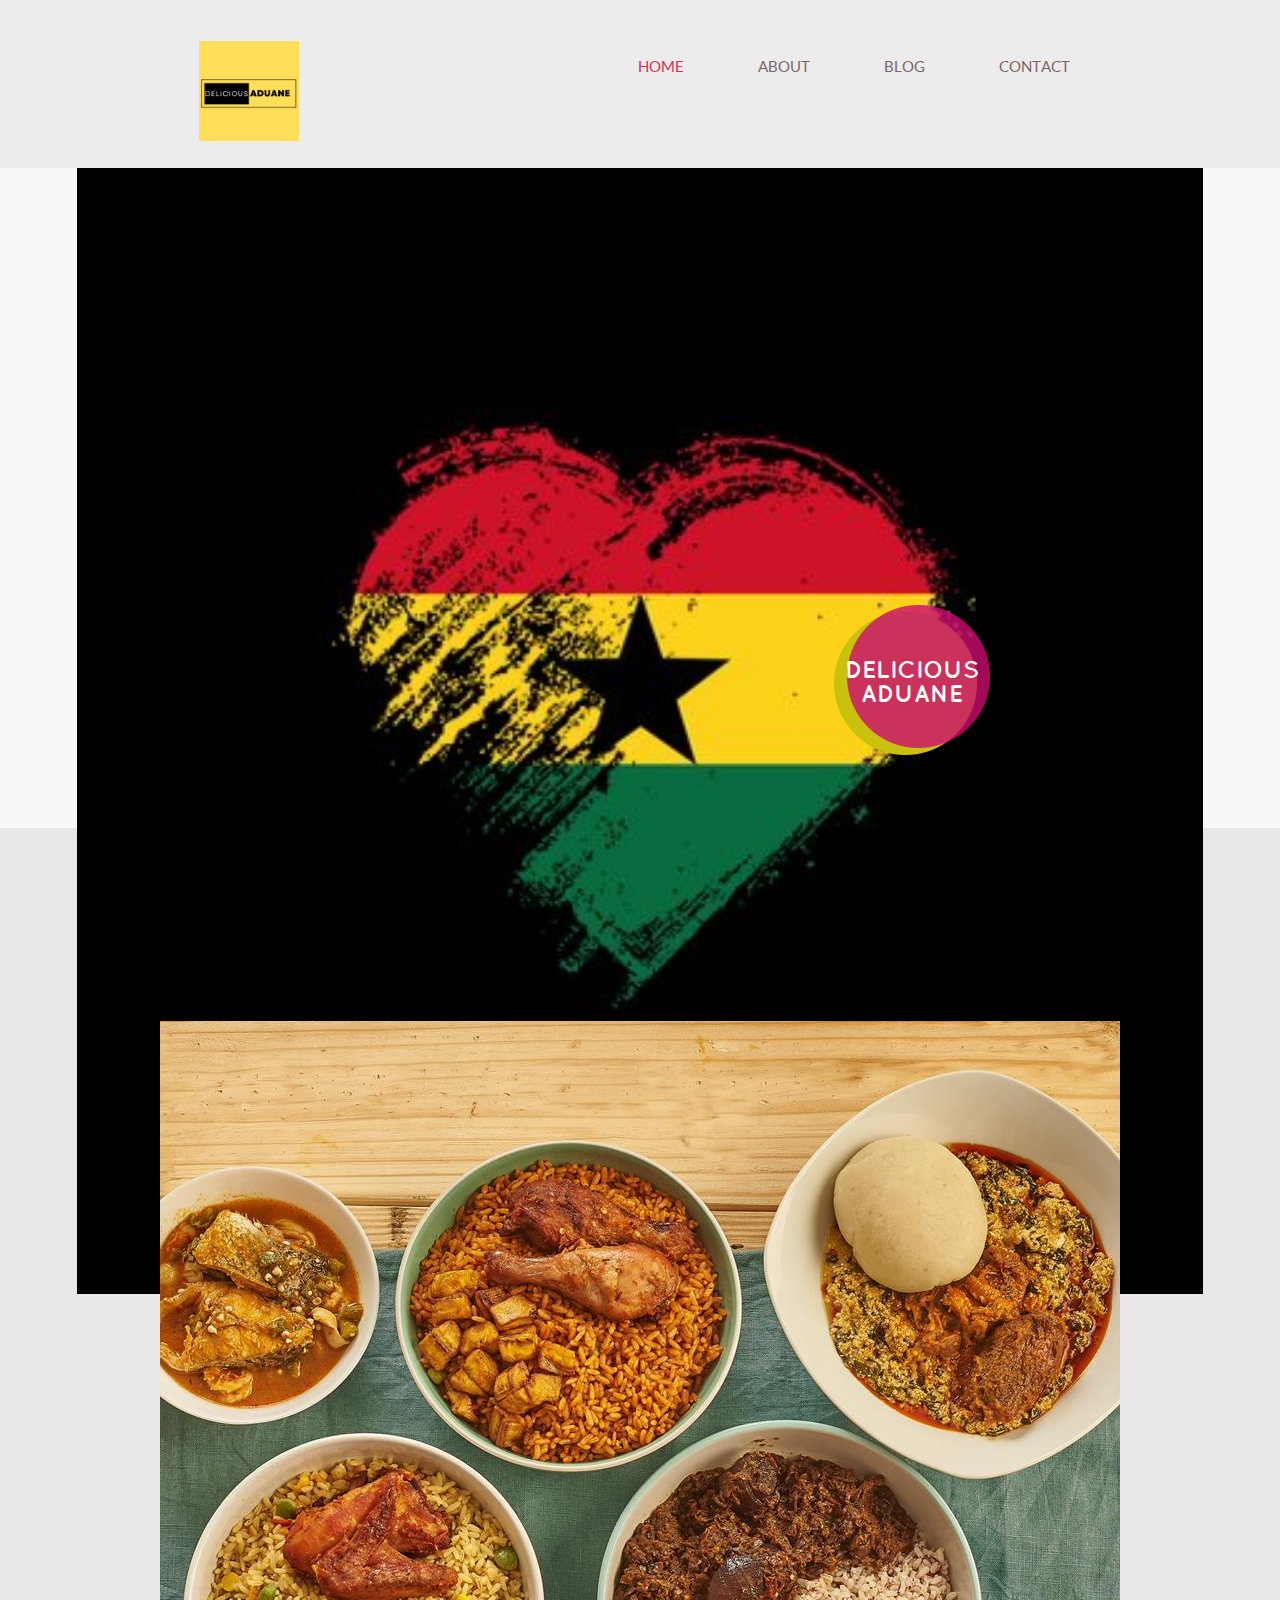
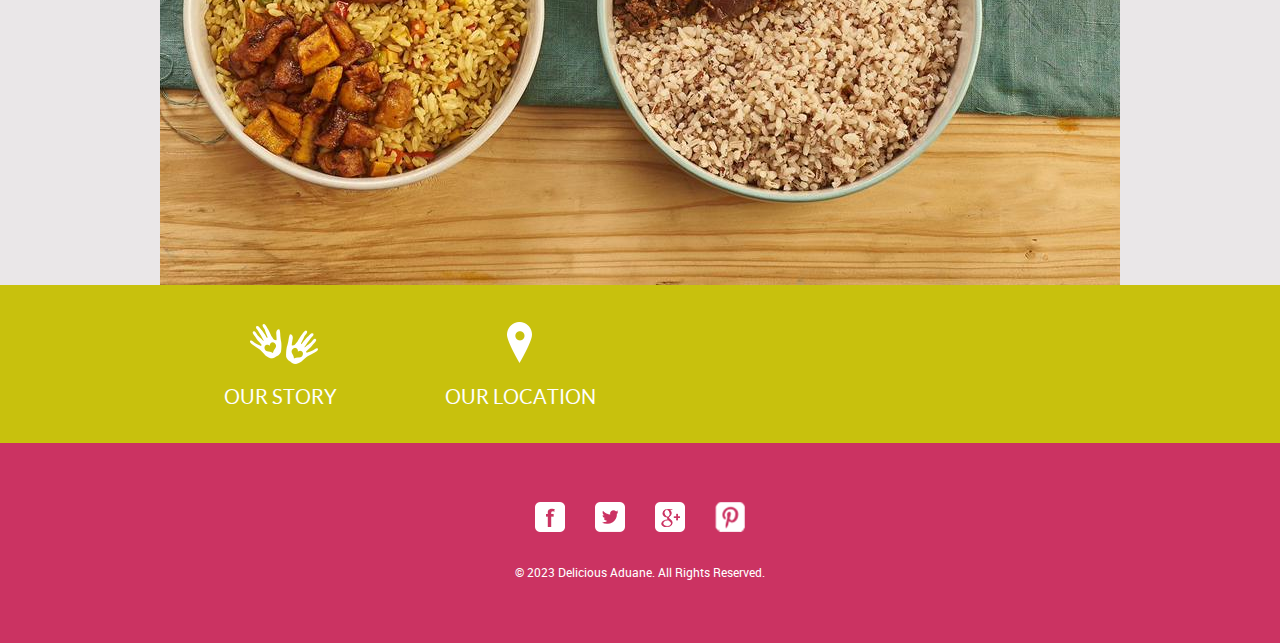
<file: index.html>
<!doctype html>
<html>
<head>
	<meta charset="UTF-8">
	<meta name="viewport" content="width=device-width, initial-scale=1.0">
	<title>Delicious Aduane</title>
	<link rel="stylesheet" href="css/style.css" type="text/css">
	<link rel="stylesheet" type="text/css" href="css/mobile.css">
	<script src="js/mobile.js" type="text/javascript"></script>
</head>
<body>
	<div id="page">
		<div id="header">
			<div>
				<a href="index.html" class="logo"><img src="images/newlogo.png" alt="" style="width:100px;height:100px;" ALIGN=CENTER></a>
				<ul id="navigation">
					<li class="selected">
						<a href="index.html">Home</a> 
					</li> 
					<li class="menu">
						<a href="about.html">About</a> 
						<!-- <ul class="primary">
							<li>
								<a href="product.html">Product</a>
							</li>
						</ul> -->
					</li>
					<li class="menu">
						<a href="blog.html">Blog</a>
						<ul class="secondary">
							<li>
								<a href="singlepost.html">Single post</a>   
							</li>
						</ul>
					</li>
					<li>
						<a href="contact.html">Contact</a>
					</li>
				</ul>
			</div>
		</div>
		<div id="body" class="home">
			<div class="header">
				<img src="images\new\Ghana.jpg" alt="">
				<div>
					<a href="product.html">DELICIOUS ADUANE</a>
				</div>
			</div>
			<div class="body">
				<div>
					<div>
						<h1>NEW PRODUCT</h1>
						<h2>The Twist of Healthy Yogurt</h2>
						<p>This website template has been designed by freewebsitetemplates.com for you, for free. You can replace all this text with your own text.</p>
					</div>
					<img src="images/afric.jpg" alt="">
				</div>
			</div>
			<div class="footer">
				<div>
					<ul>
						<!-- <li>
							<a href="product.html" class="product"></a>
							<h1>PRODUCTS</h1>
						</li> -->
						<li>
							<a href="about.html" class="about"></a>
							<h1>OUR STORY</h1>
						</li>
						<!-- <li>
							<a href="product.html" class="flavor"></a>
							<h1>FOODS</h1> 
						</li> -->
						<li>
							<a href="contact.html" class="contact"></a>
							<h1>OUR LOCATION</h1>
						</li>
					</ul>
				</div>
			</div>
		</div>
		<div id="footer">
			<div>
				<div class="connect">
					<a href="#" class="facebook">facebook</a>
					<a href="#" class="twitter">twitter</a>
					<a href="#" class="googleplus">googleplus</a>
					<a href="#" class="pinterest">pinterest</a>
				</div>
				<p>&copy; 2023 Delicious Aduane. All Rights Reserved.</p>
			</div>
		</div>
	</div>
</body>
</html>
</file>
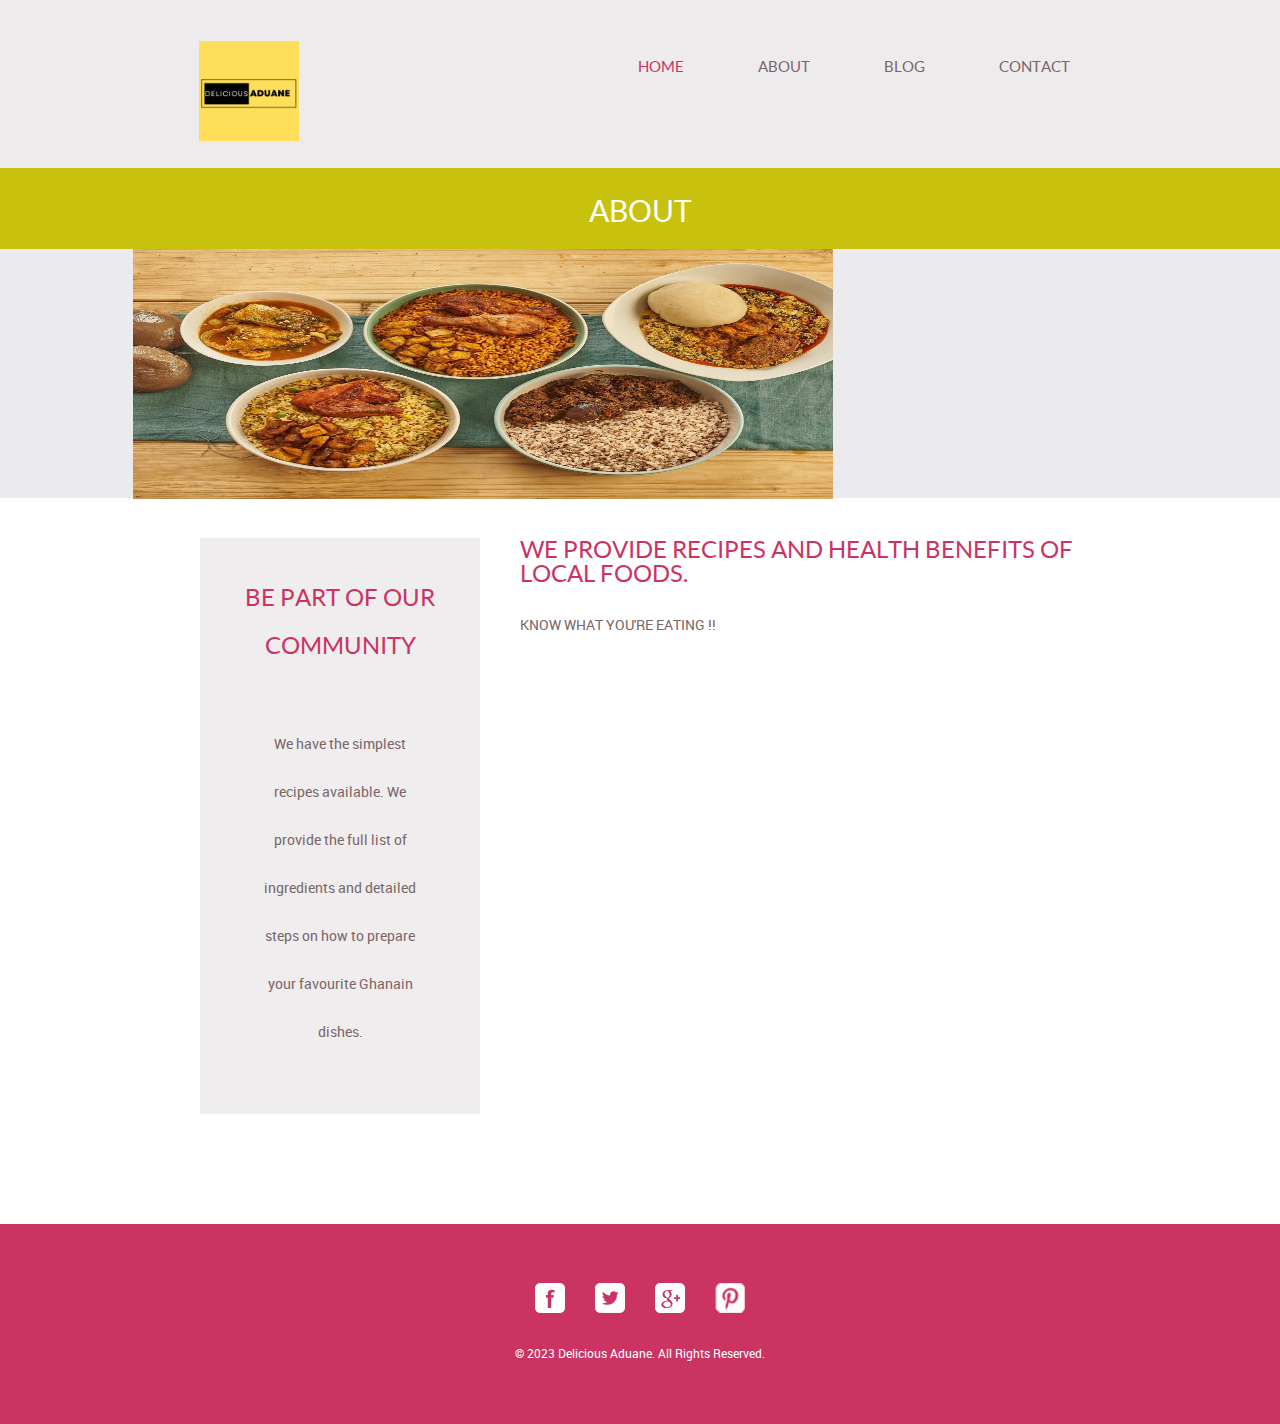
<file: about.html>
<!doctype html>

<html>
<head>
	<meta charset="UTF-8">
	<meta name="viewport" content="width=device-width, initial-scale=1.0">
	<title>about - Delicious Aduane</title>
	<link rel="stylesheet" href="css/style.css" type="text/css">
	<link rel="stylesheet" type="text/css" href="css/mobile.css">
	<script src="js/mobile.js" type="text/javascript"></script>
</head>
<body>
	<div id="page">
		<div id="header">
			<div>
				<a href="index.html" class="logo"><img src="images/newlogo.png" alt="" style="width:100px;height:100px;" ALIGN=CENTER></a>
				<ul id="navigation">
					<li class="selected">
						<a href="index.html">Home</a> 
					</li> 
					<li class="menu">
						<a href="about.html">About</a> 
						<!-- <ul class="primary">
							<li>
								<a href="product.html">Product</a>
							</li>
						</ul> -->
					</li>
					<li class="menu">
						<a href="blog.html">Blog</a>
						<ul class="secondary">
							<li>
								<a href="singlepost.html">Single post</a>   
							</li>
						</ul>
					</li>
					<li>
						<a href="contact.html">Contact</a>
					</li>
				</ul>
			</div>
		</div>
		<div id="body">
			<div class="header">
				<div>
					<h1>About</h1>
				</div>
			</div>
			<div class="body">
				<img src="images/afric.jpg"  style="width:700px;height:250px;"  alt="" ALIGN=CENTER >
			</div> 
			<div class="footer">   
				<div class="sidebar"> 
					<h1>Be Part of Our Community</h1> 
					<p>We have the simplest recipes available. We provide the full list of  ingredients and detailed steps on how to prepare your favourite Ghanain dishes.</p>
				</div>
				<div class="article">
					<h1>We provide recipes and health benefits of local foods.</h1>
					<p>KNOW  WHAT  YOU'RE  EATING !!</p> 
					<!-- <p>You can use them to design websites for clients, so long as you agree with the <a href="http://www.freewebsitetemplates.com/about/terms/">Terms of Use</a>. You can even remove all our links if you want to.</p>
					<h1>We Have More Templates For You</h1>
					<p>Looking for more templates? Just browse through all our <a href="http://www.freewebsitetemplates.com/">Free Website Templates</a>. But if you can’t find any website templates you can use, try our <a href="http://www.freewebsitetemplates.com/freewebdesign/">Free Web Design</a> service and tell us all about it. We love a good challenge!</p>
					<h1>Template Details</h1>
					<span>Design Version 2.</span>
					<span>Code Version 1.</span>
					<p>Website Template details, discussion and updates for this <a href="http://www.freewebsitetemplates.com/discuss/frozenyogurtshop/">Frozen Yogurt Shop Website Template</a>.</p> -->
					<!-- <p>Website Template design by  <a href="http://www.freewebsitetemplates.com/">Free Website Templates</a>.</p> -->
				</div>
			</div>
		</div>
		<div id="footer">
			<div>
				<div class="connect">
					<a href="#" class="facebook">facebook</a>
					<a href="#" class="twitter">twitter</a>
					<a href="#" class="googleplus">googleplus</a>
					<a href="#" class="pinterest">pinterest</a>
				</div>
				<p>&copy; 2023 Delicious Aduane. All Rights Reserved.</p>
			</div>
		</div>
	</div>
</body>
</html>
</file>
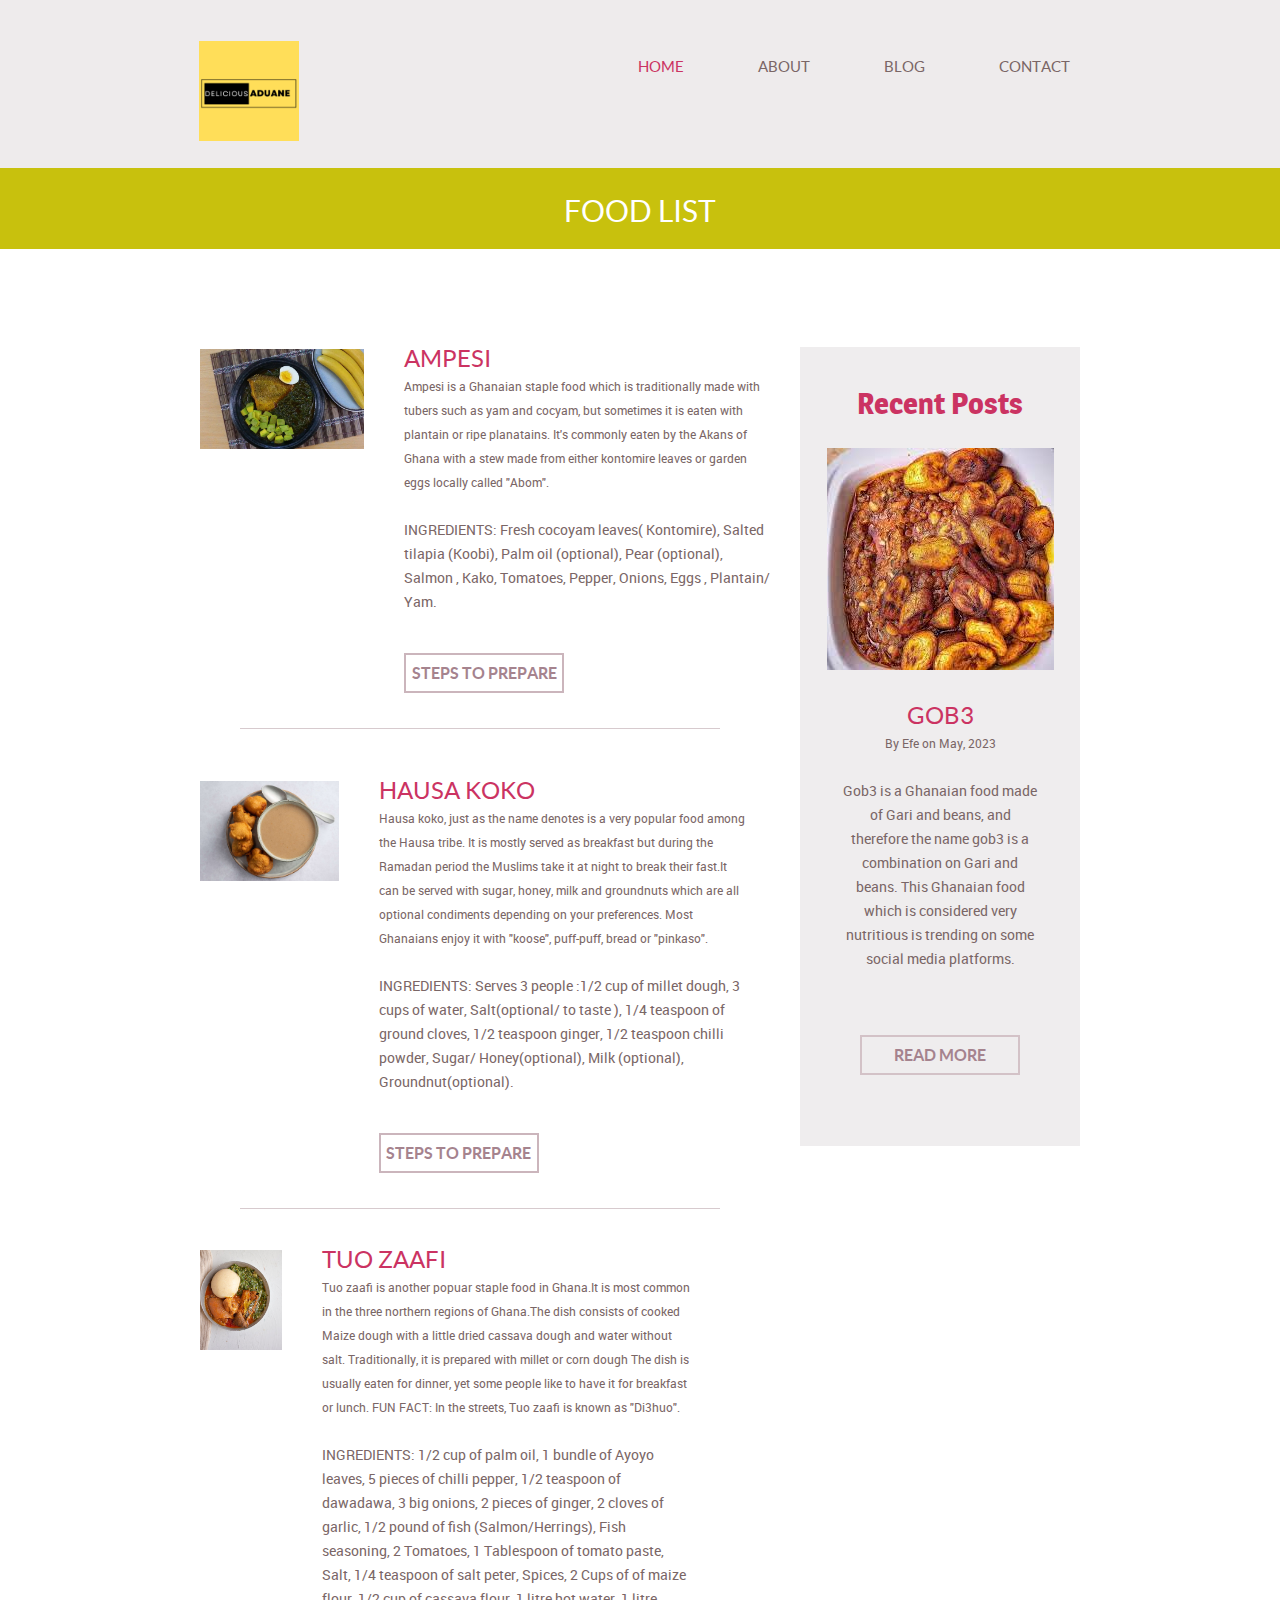
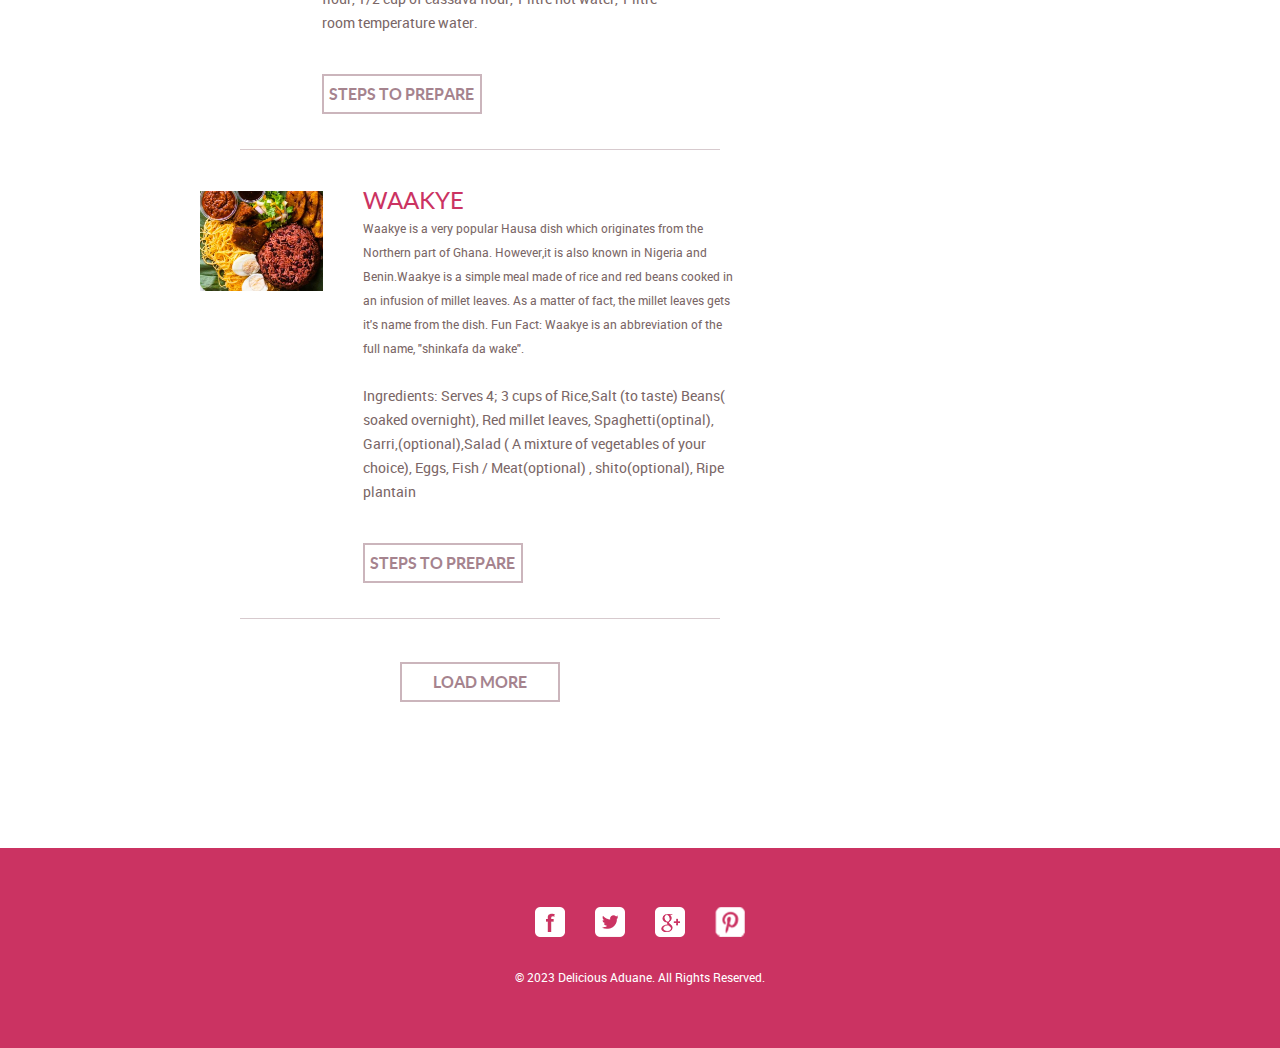
<file: blog.html>
<!doctype html>

<html>
<head>
	<meta charset="UTF-8">
	<meta name="viewport" content="width=device-width, initial-scale=1.0">
	<title>blog - Delicious Aduane</title>
	<link rel="stylesheet" href="css/style.css" type="text/css">
	<link rel="stylesheet" type="text/css" href="css/mobile.css">
	<script src="js/mobile.js" type="text/javascript"></script>
</head>
<body>
	<div id="page">
		<div id="header">
			<div>
				<a href="index.html" class="logo"><img src="images/newlogo.png" alt="" style="width:100px;height:100px;" ALIGN=CENTER></a>
				<ul id="navigation">
					<li class="selected">
						<a href="index.html">Home</a> 
					</li> 
					<li class="menu">
						<a href="about.html">About</a> 
						<!-- <ul class="primary">
							<li>
								<a href="product.html">Product</a>
							</li>
						</ul> -->
					</li>
					<li class="menu">
						<a href="blog.html">Blog</a>
						<ul class="secondary">
							<li>
								<a href="singlepost.html">Single post</a>   
							</li>
						</ul>
					</li>
					<li>
						<a href="contact.html">Contact</a>
					</li>
				</ul>
			</div>
		</div>
		<div id="body">
			<div class="header">
				<div>
					<h1>Food List</h1>
				</div>
			</div>
			<div class="blog">
				<div class="featured">
					<ul>
						<li>
							<img src="images\new\ampesi.jpg" alt="" width="100" height="100">
							<div>
								<h1>Ampesi</h1>  
								<span>Ampesi is a Ghanaian staple food which is traditionally made with tubers such as yam and cocyam, but sometimes it is eaten with plantain or ripe planatains. It's commonly eaten by the Akans of Ghana with a stew made from either kontomire leaves or garden eggs locally called "Abom".</span> 
								<p>INGREDIENTS: Fresh cocoyam leaves( Kontomire),
									Salted tilapia (Koobi),
									Palm oil (optional),
									Pear (optional),
									Salmon ,
									Kako, 
									Tomatoes,
									Pepper,
									Onions,
									Eggs ,
									Plantain/ Yam.
								
								
								</p>
								<a href="singlepost.html" class="more">Steps to Prepare </a>
							</div>
						</li>
						<li>
							<img src="images\new\koko.jpg" alt="" width="100" height="100">
							<div>
								<h1> HAUSA KOKO</h1>
								<span>Hausa koko, just as the name denotes is a very popular food among the Hausa tribe. It is mostly served as breakfast but during the Ramadan period the Muslims take it at night to break their fast.It can be served with sugar, honey, milk and groundnuts which are all optional condiments depending on your preferences. Most Ghanaians enjoy it with "koose", puff-puff, bread or "pinkaso".</span>
								<p>INGREDIENTS: Serves 3 people :1/2 cup of millet dough,
									3 cups of water,
									Salt(optional/ to taste ),
									1/4 teaspoon of ground cloves,
									1/2 teaspoon ginger,
									1/2 teaspoon chilli powder,
									Sugar/ Honey(optional),
									Milk (optional),
									Groundnut(optional).
								</p>
								<a href="singlepost2.html" class="more">Steps to Prepare</a>
							</div>
						</li>
						<li>
							<img src="images\new\tuozaafi.jpg" alt="" width="100" height="100">
							<div>
								<h1>TUO  ZAAFI </h1>
								<span>Tuo zaafi is another popuar staple food in Ghana.It is most common in the three northern regions of Ghana.The dish consists of cooked Maize dough with a little dried cassava dough and water without salt. Traditionally, it is prepared with millet or corn dough

									The dish is usually eaten for dinner, yet some people like to have it for breakfast or lunch. FUN FACT: In the streets, Tuo zaafi is known as "Di3huo".</span>
								<p> INGREDIENTS: 1/2 cup of palm oil,
									1 bundle of Ayoyo leaves, 
									5 pieces of chilli pepper, 
									1/2 teaspoon of dawadawa,
									3 big onions, 
									2 pieces of ginger,
									2 cloves of garlic, 
									1/2 pound of fish (Salmon/Herrings),
									Fish seasoning,
									2 Tomatoes,
									1 Tablespoon of tomato paste,
									Salt,
									1/4 teaspoon of salt peter,
									Spices,
									2 Cups of of maize flour, 
									1/2 cup of cassava flour, 
									1 litre hot water, 
									1 litre room temperature water.  
								</p>
								<a href="singlepost3.html" class="more">Steps to Prepare </a>
							</div>
						</li>
						<li>
							<img src="images\new\waakye.jpg" alt="" width="100" height="100">
							<div>
								<h1>WAAKYE</h1>
								<span>Waakye is a very popular Hausa dish which originates from the Northern part of Ghana. However,it is also known in Nigeria and Benin.Waakye is a simple meal made of rice and red beans cooked in an infusion of millet leaves. As a matter of fact, the millet leaves gets it's name from the dish. Fun Fact: Waakye is an abbreviation of the full name, "shinkafa da wake".
								   </span>
								<p>Ingredients: Serves 4; 
									3 cups of Rice,Salt (to taste)
									Beans( soaked overnight),
								      Red millet leaves, 
									  Spaghetti(optinal), Garri,(optional),Salad ( A mixture of vegetables of your choice), Eggs, Fish / Meat(optional) , shito(optional), Ripe plantain 
									 </p>
								<a href="singlepost4.html" class="more">Steps to Prepare</a>
							</div>
						</li>
					</ul>
					<a href="blog.html" class="load">Load More</a>
				</div>
				<div class="sidebar">
					<h1>Recent Posts</h1>
					<img src="images/beans.jpg" alt="">
					<h2>GOB3</h2>
					<span>By Efe on May, 2023</span>
					<p>Gob3 is a Ghanaian food made of Gari and beans, and therefore the name gob3 is a combination on Gari and beans. This Ghanaian food which is considered very nutritious is trending on some social media platforms.</p>
					<a href="singlepost.html" class="more">Read More</a>
				</div>
			</div>
		</div>
		<div id="footer">
			<div>
				<div class="connect">
					<a href="#" class="facebook">facebook</a>
					<a href="#" class="twitter">twitter</a>
					<a href="#" class="googleplus">googleplus</a>
					<a href="#" class="pinterest">pinterest</a>
				</div>
				<p>&copy; 2023 Delicious Aduane. All Rights Reserved.</p>
			</div>
		</div>
	</div>
</body>
</html>
</file>
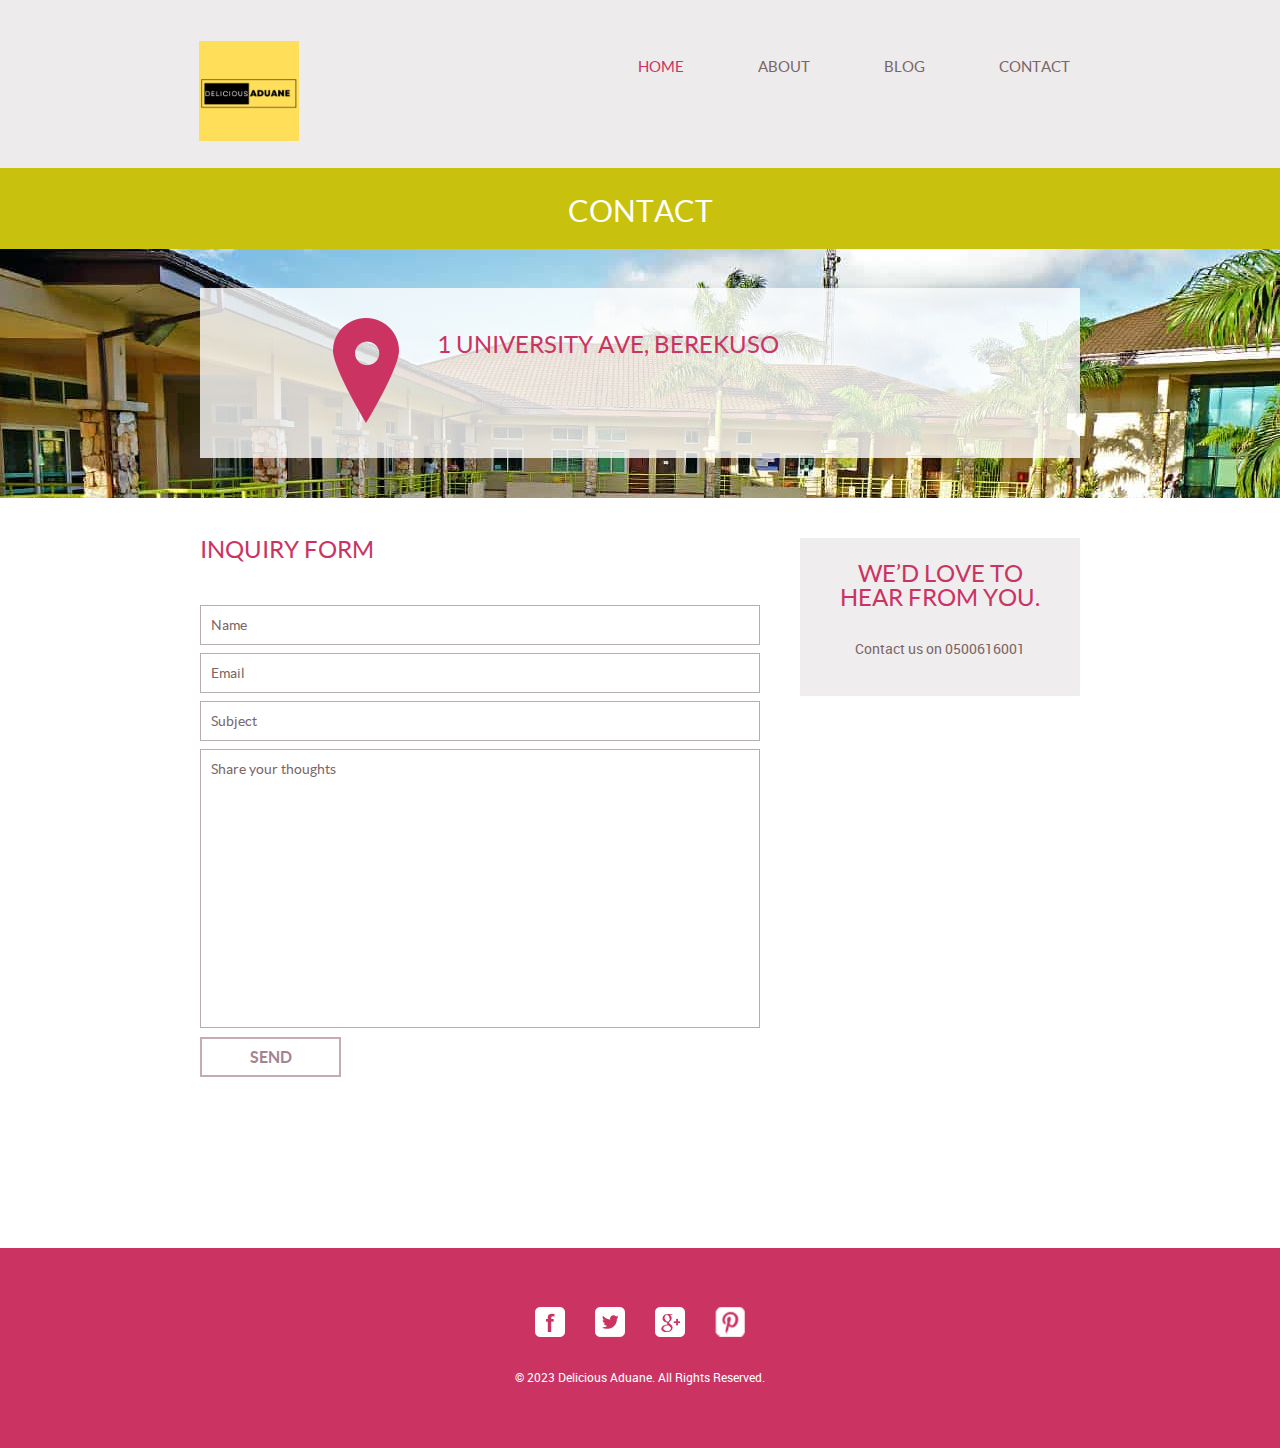
<file: contact.html>
<!doctype html>
<html>
<head>
	<meta charset="UTF-8">
	<meta name="viewport" content="width=device-width, initial-scale=1.0">
	<title>contact - Delicious Aduane</title>
	<link rel="stylesheet" href="css/style.css" type="text/css">
	<link rel="stylesheet" type="text/css" href="css/mobile.css">
	<script src="js/mobile.js" type="text/javascript"></script>
</head>
<body>
	<div id="page">
		<div id="header">
			<div>
				<a href="index.html" class="logo"><img src="images/newlogo.png" alt="" style="width:100px;height:100px;" ALIGN=CENTER></a>
				<ul id="navigation">
					<li class="selected">
						<a href="index.html">Home</a> 
					</li> 
					<li class="menu">
						<a href="about.html">About</a> 
						<!-- <ul class="primary">
							<li>
								<a href="product.html">Product</a>
							</li>
						</ul> -->
					</li>
					<li class="menu">
						<a href="blog.html">Blog</a>
						<ul class="secondary">
							<li>
								<a href="singlepost.html">Single post</a>   
							</li>
						</ul>
					</li>
					<li>
						<a href="contact.html">Contact</a>
					</li>
				</ul>
			</div>
		</div>
		<div id="body" class="contact">
			<div class="header">
				<div>
					<h1>Contact</h1>
				</div>
			</div>
			<div class="body">
				<div>
					<div>
						<img src="images/check-in.png" alt="">
						<h1>1 University Ave, Berekuso</h1>
		
					</div>
				</div>
			</div>
			<div class="footer">
				<div class="contact">
					<h1>INQUIRY FORM</h1>
					<form action="index.html">
						<input type="text" name="Name" value="Name" onblur="this.value=!this.value?'Name':this.value;" onfocus="this.select()" onclick="this.value='';">
						<input type="text" name="Email" value="Email" onblur="this.value=!this.value?'Email':this.value;" onfocus="this.select()" onclick="this.value='';">
						<input type="text" name="Subject" value="Subject" onblur="this.value=!this.value?'Subject':this.value;" onfocus="this.select()" onclick="this.value='';">
						<textarea name="meassage" cols="50" rows="7">Share your thoughts</textarea>
						<input type="submit" value="Send" id="submit">
					</form>
				</div>
				<div class="section">
					<h1>WE’D LOVE TO HEAR FROM YOU.</h1>
					<p>Contact us on 0500616001</p>
				</div>
			</div>
		</div>
		<div id="footer">
			<div>
				<div class="connect">
					<a href="#" class="facebook">facebook</a>
					<a href="#" class="twitter">twitter</a>
					<a href="#" class="googleplus">googleplus</a>
					<a href="#" class="pinterest">pinterest</a>
				</div>
				<p>&copy; 2023 Delicious Aduane. All Rights Reserved.</p>
			</div>
		</div>
	</div>
</body>
</html>
</file>
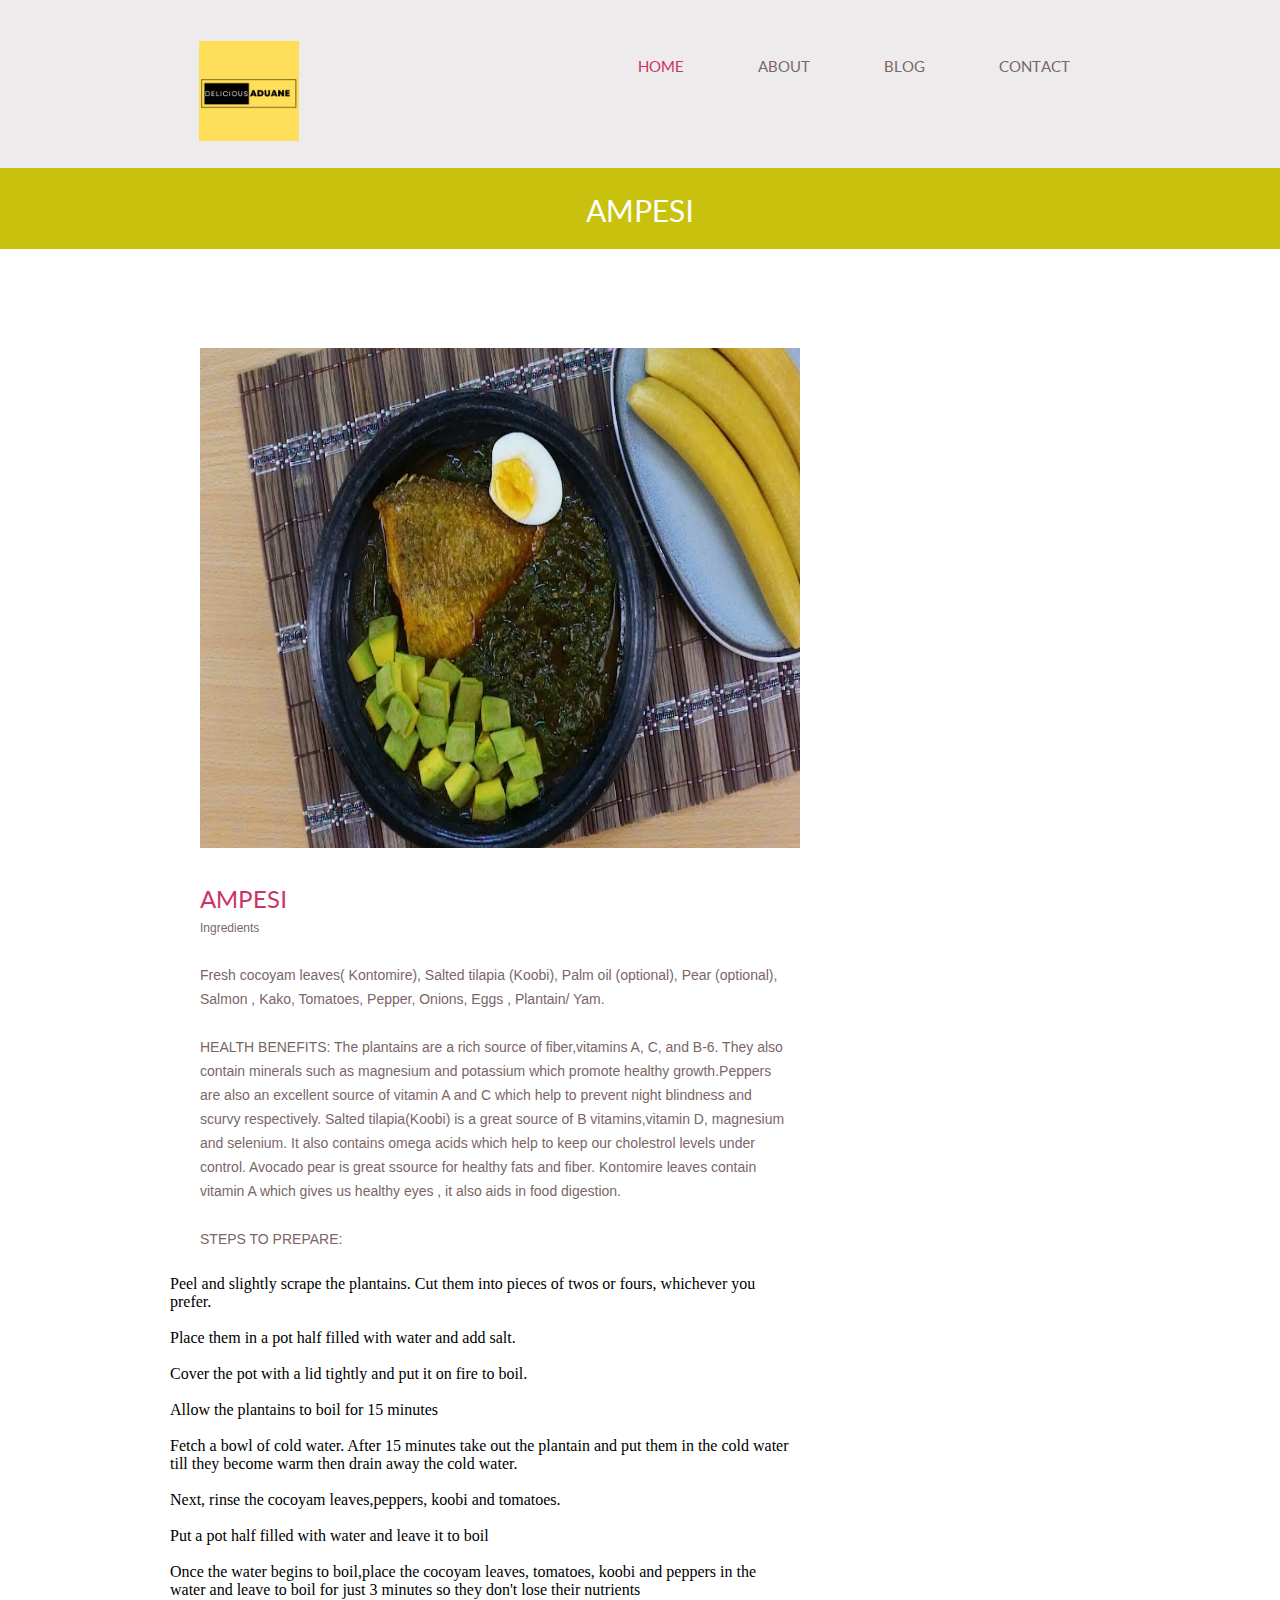
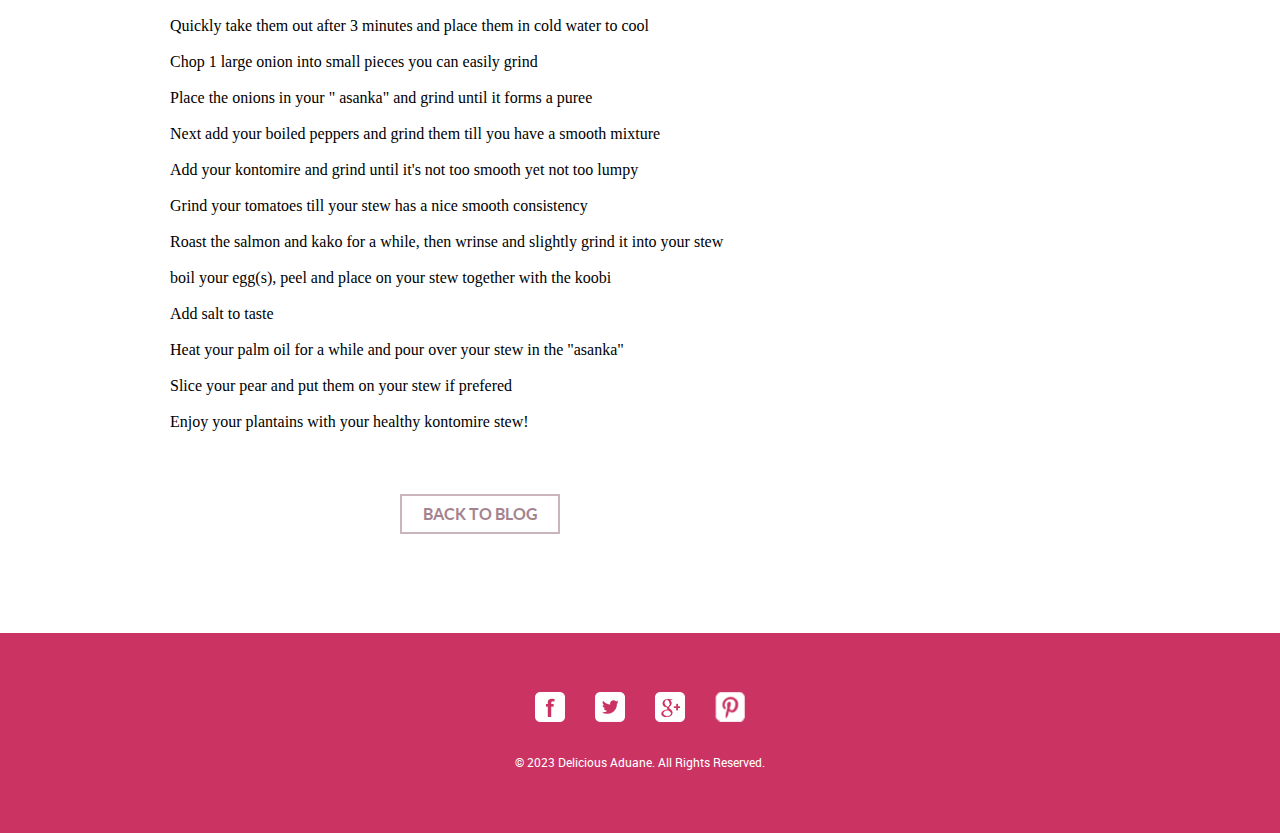
<file: singlepost.html>
<!doctype html>
<html>
<head>
	<meta charset="UTF-8">
	<meta name="viewport" content="width=device-width, initial-scale=1.0">
	<title>Ampesi - Delicious Aduane</title>
	<link rel="stylesheet" href="css/style.css" type="text/css">
	<link rel="stylesheet" type="text/css" href="css/mobile.css">
	<script src="js/mobile.js" type="text/javascript"></script>
</head>
<body>
	<div id="page">
		<div id="header">
			<div>
				<a href="index.html" class="logo"><img src="images/newlogo.png" alt="" style="width:100px;height:100px;" ALIGN=CENTER></a>
				<ul id="navigation">
					<li class="selected">
						<a href="index.html">Home</a> 
					</li> 
					<li class="menu">
						<a href="about.html">About</a> 
						<!-- <ul class="primary">
							<li>
								<a href="product.html">Product</a>
							</li>
						</ul> -->
					</li>
					<li class="menu">
						<a href="blog.html">Blog</a>
						<ul class="secondary">
							<li>
								<a href="singlepost.html">Single post</a>   
							</li>
						</ul>
					</li>
					<li>
						<a href="contact.html">Contact</a>
					</li>
				</ul>
			</div>
		</div>
		<div id="body">
			<div class="header">
				<div>
					<h1>Ampesi</h1>
				</div>
			</div>
			<div class="singlepost">
				<div class="featured">
					<img src="images\new\ampesi.jpg" alt=""  style="width:600px;height:500px;" >
					<h1>Ampesi</h1> 
					<span>Ingredients</span>
					<p>Fresh cocoyam leaves( Kontomire),
					Salted tilapia (Koobi),
					Palm oil (optional),
					Pear (optional),
					Salmon ,
					Kako, 
					Tomatoes,
					Pepper,
					Onions,
					Eggs ,
					Plantain/ Yam.</p>
					
					
					<p>HEALTH BENEFITS: The plantains are a rich source of fiber,vitamins A, C, and B-6. They also contain minerals such as magnesium and potassium which promote healthy growth.Peppers are also an excellent source of vitamin A and C which help to prevent night blindness and scurvy respectively. Salted tilapia(Koobi) is a great source of B vitamins,vitamin D, magnesium and selenium. It also contains omega acids which help to keep our cholestrol levels under control. Avocado pear is great ssource for healthy fats and fiber. Kontomire leaves contain vitamin A which gives us healthy eyes , it also aids in food digestion.</p>
					
						<p>STEPS TO PREPARE:</p>
						<li>Peel and slightly scrape the plantains. Cut them into pieces of twos or fours, whichever you prefer.</li>
						<br/>
						<li>Place them in a pot half filled with water and add salt.</li> 
						<br/>
						<li>Cover the pot with a lid tightly and put it on fire to boil.</li>
						<br/>
						<li>Allow the plantains to boil for 15 minutes </li>
						<br/>
						<li>Fetch a bowl of cold water. After 15 minutes take out the plantain and put them in the cold water till they become warm then drain away the cold water.</li>
						<br/>
						<li>Next, rinse the cocoyam leaves,peppers, koobi and tomatoes.</li>
						<br/>
						<li>Put a pot half filled with water and leave it to boil</li>
						<br/>
						<li>Once the water begins to boil,place the cocoyam leaves, tomatoes, koobi and peppers in the water and leave to boil for just 3 minutes so they don't lose their nutrients</li>
						<br/>
						<li>Quickly take them out after 3 minutes and place them in cold water to cool</li>
						<br/>
						<li>Chop 1 large onion into small pieces you can easily grind</li>
						<br/>
						<li>Place the onions in your " asanka" and grind until it forms a puree</li>
						<br/>
						<li> Next add your boiled peppers and grind them till you have a smooth mixture </li>
						<br/>
						<li>Add your kontomire and grind until it's not too smooth yet not too lumpy</li>
						<br/>
						<li> Grind your tomatoes till your stew has a nice smooth consistency</li>
						<br/>
						<li>Roast the salmon and kako for a while, then wrinse and slightly grind it into your stew </li>
						<br/>
						<li>boil your egg(s), peel and place on your stew together with the koobi</li>
						<br/>
						<li>Add salt to taste</li>
						<br/>
						<li>Heat your palm oil for a while and pour over your stew in the "asanka"</li>
						<br/>
						<li> Slice your pear and put them on your stew if prefered </li>
						<br/>
						<li>Enjoy your plantains with your healthy kontomire stew! </li>
					
					<a href="blog.html" class="load">back to blog</a>
				</div>
				<!-- <div class="sidebar">
					<h1>Recent Posts</h1>
					<img src="images/on-diet.png" alt="">
					<h2>ON THE DIET</h2>
					<span>By Admin on November 28, 2023</span>
					<p>You can replace all this text with your own text. You can remove any link to our website from this website template.</p>
					<a href="singlepost.html" class="more">Read More</a>
				</div> -->
			</div>
		</div>
		<div id="footer">
			<div>
				<div class="connect">
					<a href="#" class="facebook">facebook</a>
					<a href="#" class="twitter">twitter</a>
					<a href="#" class="googleplus">googleplus</a>
					<a href="#" class="pinterest">pinterest</a>
				</div>
				<p>&copy; 2023 Delicious Aduane. All Rights Reserved.</p>
			</div>
		</div>
	</div>
</body>
</html>
</file>
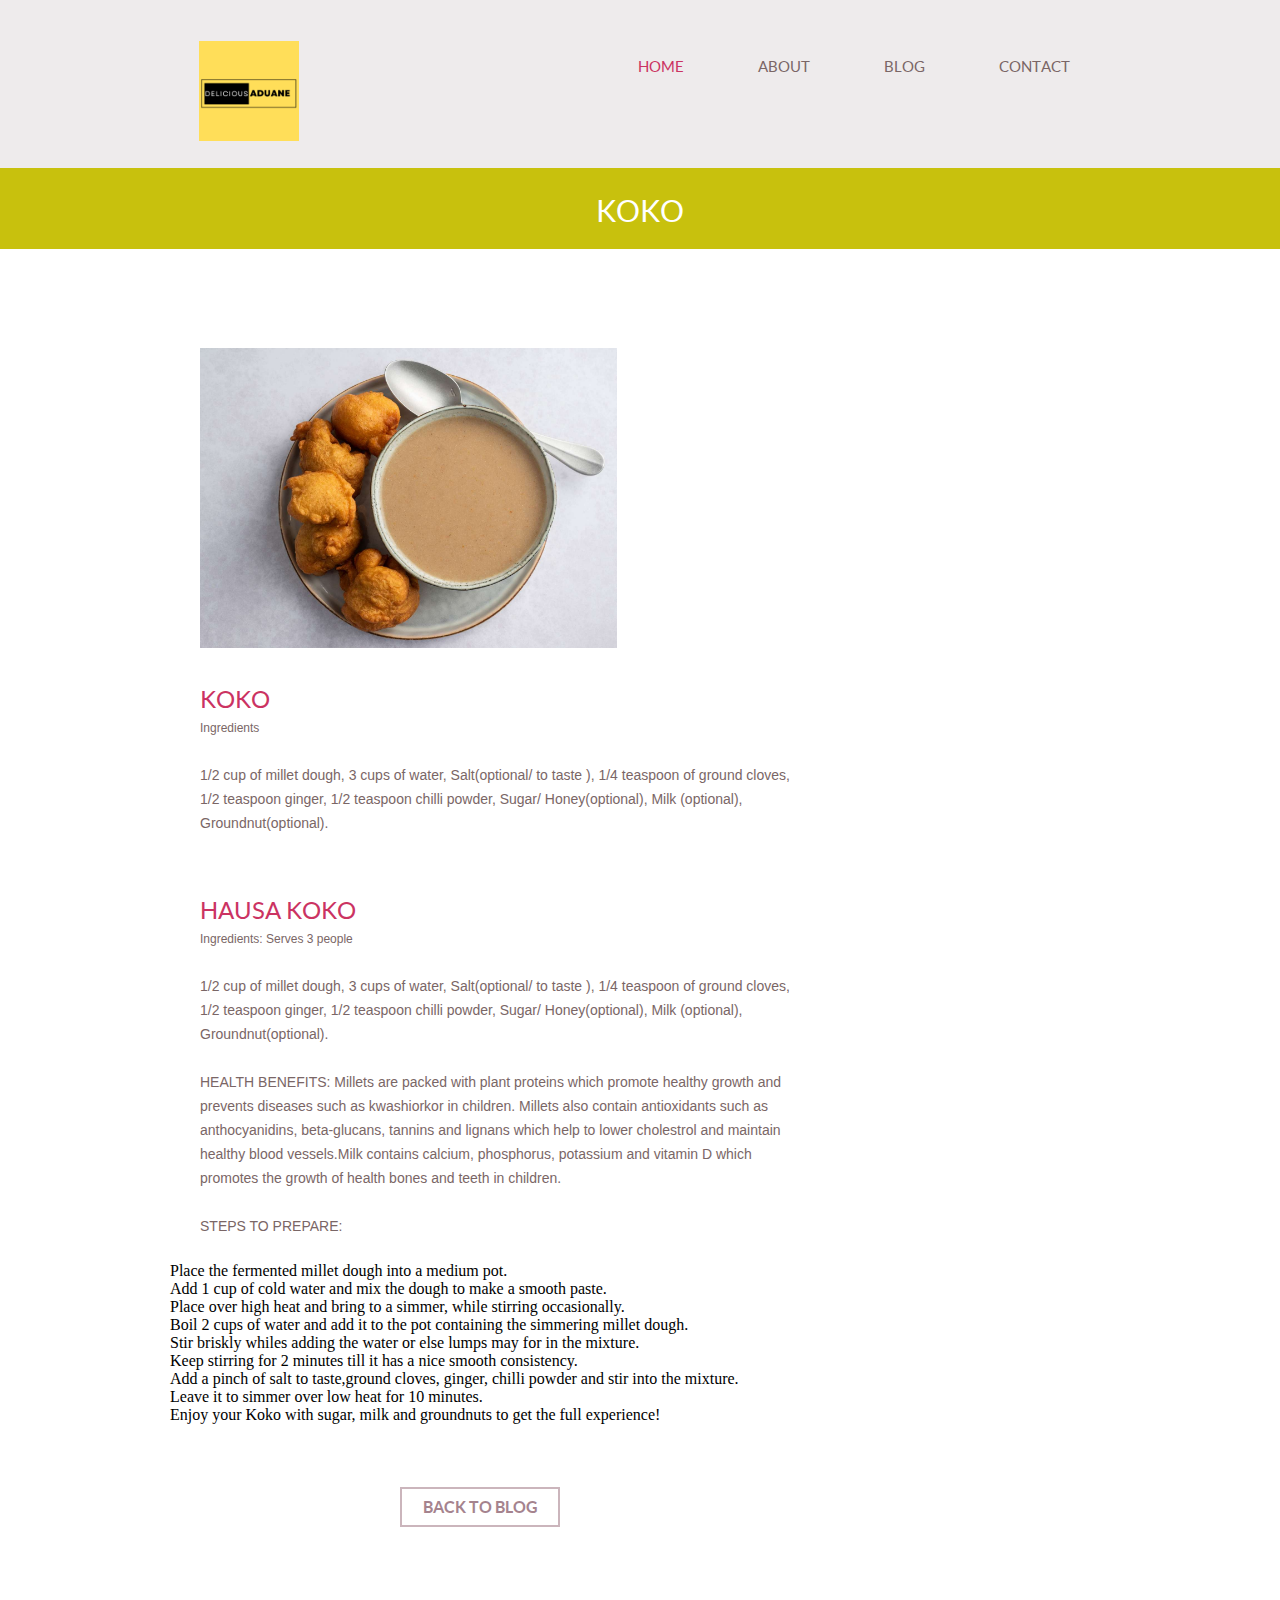
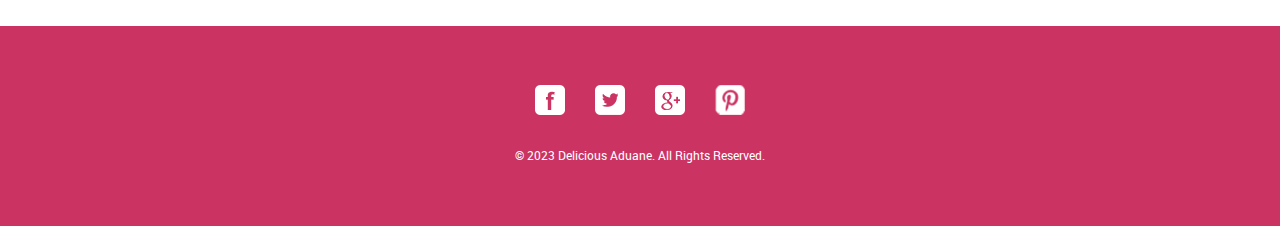
<file: singlepost2.html>
<!doctype html>
<html>
<head>
	<meta charset="UTF-8">
	<meta name="viewport" content="width=device-width, initial-scale=1.0">
	<title>Koko - Delicious Aduane </title>
	<link rel="stylesheet" href="css/style.css" type="text/css">
	<link rel="stylesheet" type="text/css" href="css/mobile.css">
	<script src="js/mobile.js" type="text/javascript"></script>
</head>
<body>
	<div id="page">
		<div id="header">
			<div>
				<a href="index.html" class="logo"><img src="images/newlogo.png" alt="" style="width:100px;height:100px;" ALIGN=CENTER></a>
				<ul id="navigation">
					<li class="selected">
						<a href="index.html">Home</a> 
					</li> 
					<li class="menu">
						<a href="about.html">About</a> 
						<!-- <ul class="primary">
							<li>
								<a href="product.html">Product</a>
							</li>
						</ul> -->
					</li>
					<li class="menu">
						<a href="blog.html">Blog</a>
						<ul class="secondary">
							<li>
								<a href="singlepost.html">Single post</a>   
							</li>
						</ul>
					</li>
					<li>
						<a href="contact.html">Contact</a>
					</li>
				</ul>
			</div>
		</div>
		<div id="body">
			<div class="header">
				<div>
					<h1>Koko</h1>  
				</div>
			</div>
			<div class="singlepost">
				<div class="featured">
					<img src="images\new\koko.jpg" alt="" width="300" height="300">
					<h1>Koko</h1>
					<span>Ingredients</span>
					<p>1/2 cup of millet dough,
						3 cups of water,
						Salt(optional/ to taste ),
						1/4 teaspoon of ground cloves,
						1/2 teaspoon ginger,
						1/2 teaspoon chilli powder,
						Sugar/ Honey(optional),
						Milk (optional),
						Groundnut(optional).</p>
			
					<h1>HAUSA KOKO </h1>
					<span>Ingredients: Serves 3 people</span>
					<p>1/2 cup of millet dough,
					3 cups of water,
					Salt(optional/ to taste ),
					1/4 teaspoon of ground cloves,
					1/2 teaspoon ginger,
					1/2 teaspoon chilli powder,
					Sugar/ Honey(optional),
					Milk (optional),
					Groundnut(optional).</p>
					<p>HEALTH BENEFITS: Millets are packed with plant proteins which promote healthy growth and prevents diseases such as kwashiorkor in children. Millets also contain antioxidants such as anthocyanidins, beta-glucans, tannins and lignans which help to lower cholestrol and maintain  healthy blood vessels.Milk contains calcium, phosphorus, potassium and vitamin D which promotes the growth of health bones and teeth in children.  </p>
					<p>STEPS TO PREPARE:</p>
					<li>Place the fermented millet dough into a medium pot.

					</li>
					<li>Add 1 cup of cold water and mix the dough to make a smooth paste. </li>
					<li>Place over high heat and bring to a simmer, while stirring occasionally.</li>
					<li>Boil 2 cups of water and add it to the pot containing the simmering millet dough.</li>
					<li>Stir briskly whiles adding the water or else lumps may for in the mixture. </li>
					<li>Keep stirring for 2 minutes till it has a nice smooth consistency.</li>
					<li>Add a pinch of salt to taste,ground cloves, ginger, chilli powder and stir into the mixture. </li>
					<li> Leave it to simmer over low heat for 10 minutes. </li>
					<li>Enjoy your Koko with sugar, milk and groundnuts to get the full experience!</li>
					<a href="blog.html" class="load">back to blog</a>
				</div>
				<!-- <div class="sidebar">
					<h1>Recent Posts</h1>
					<img src="images/on-diet.png" alt="">
					<h2>ON THE DIET</h2>
					<span>By Admin on November 28, 2023</span>
					<p>You can replace all this text with your own text. You can remove any link to our website from this website template.</p>
					<a href="singlepost.html" class="more">Read More</a>
				</div> -->
			</div>
		</div>
		<div id="footer">
			<div>
				<div class="connect">
					<a href="#" class="facebook">facebook</a>
					<a href="#" class="twitter">twitter</a>
					<a href="#" class="googleplus">googleplus</a>
					<a href="#" class="pinterest">pinterest</a>
				</div>
				<p>&copy; 2023 Delicious Aduane. All Rights Reserved.</p>
			</div>
		</div>
	</div>
</body>
</html>
</file>
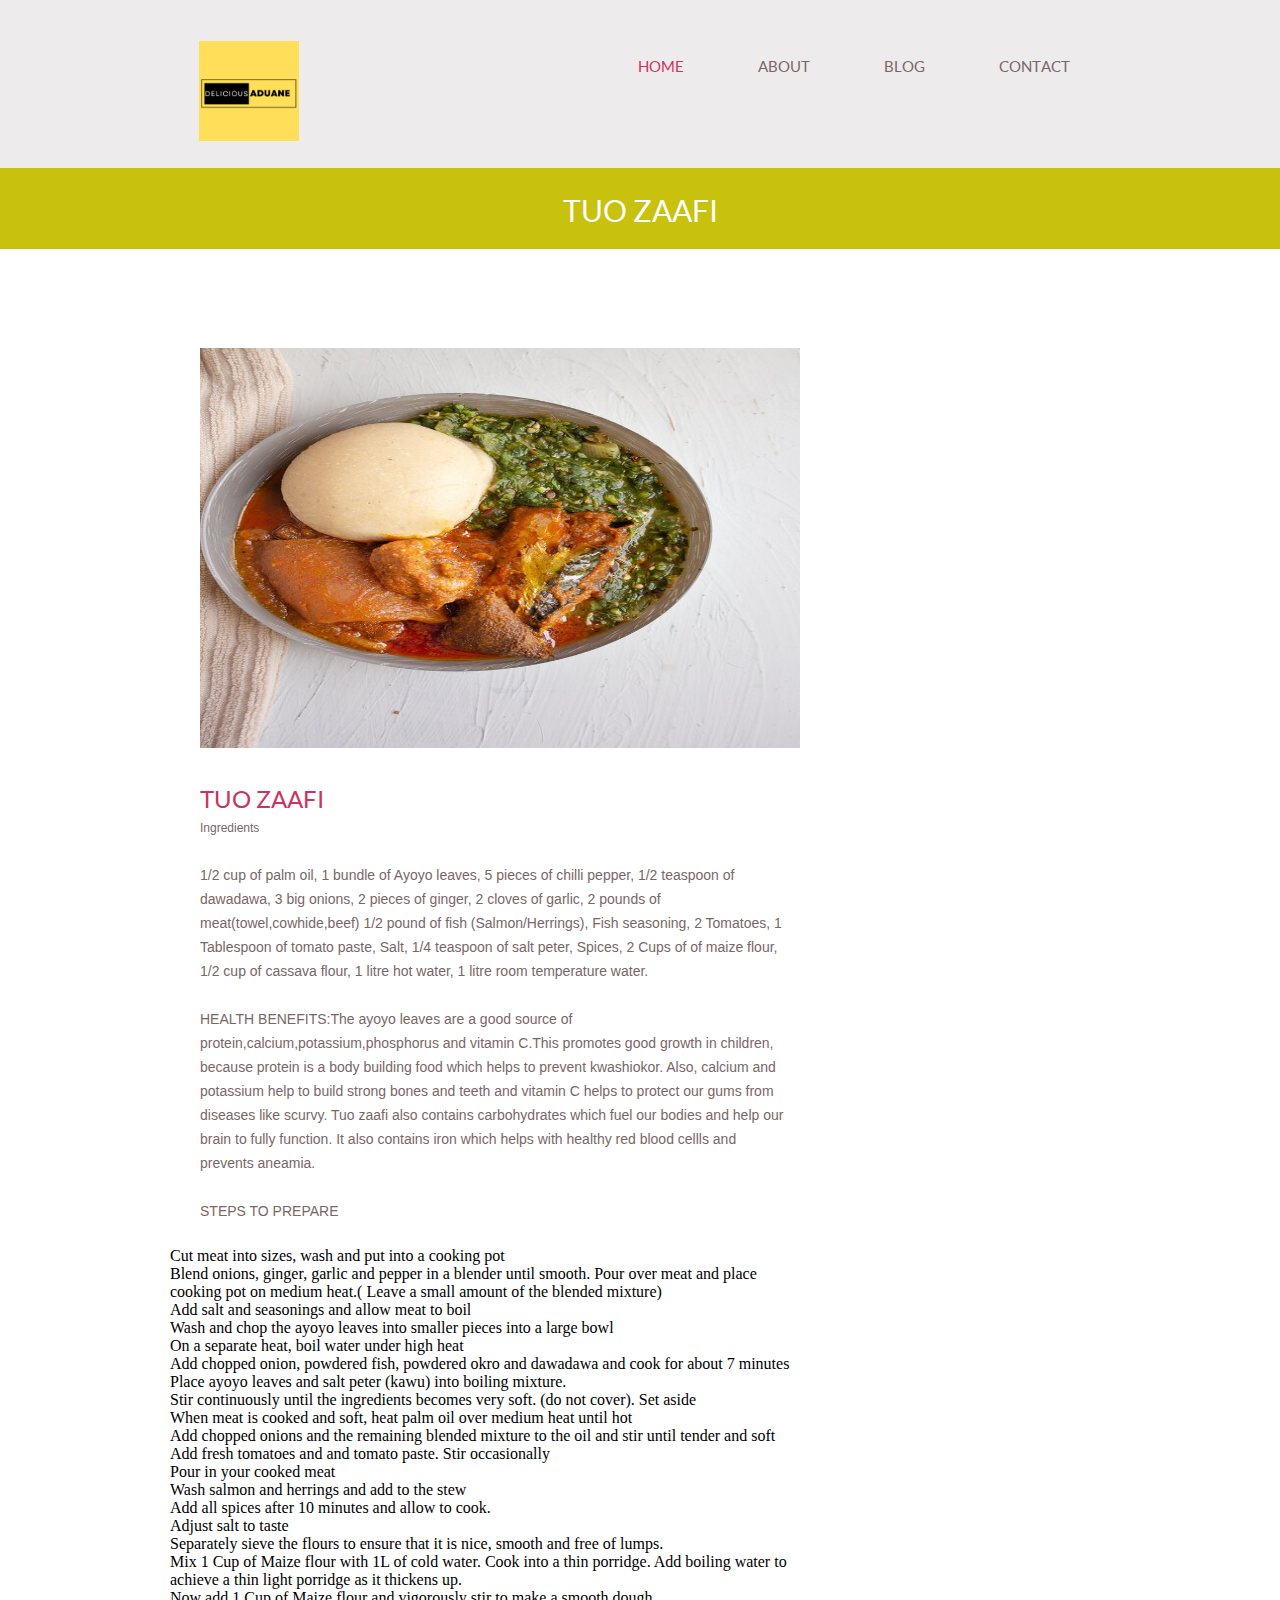
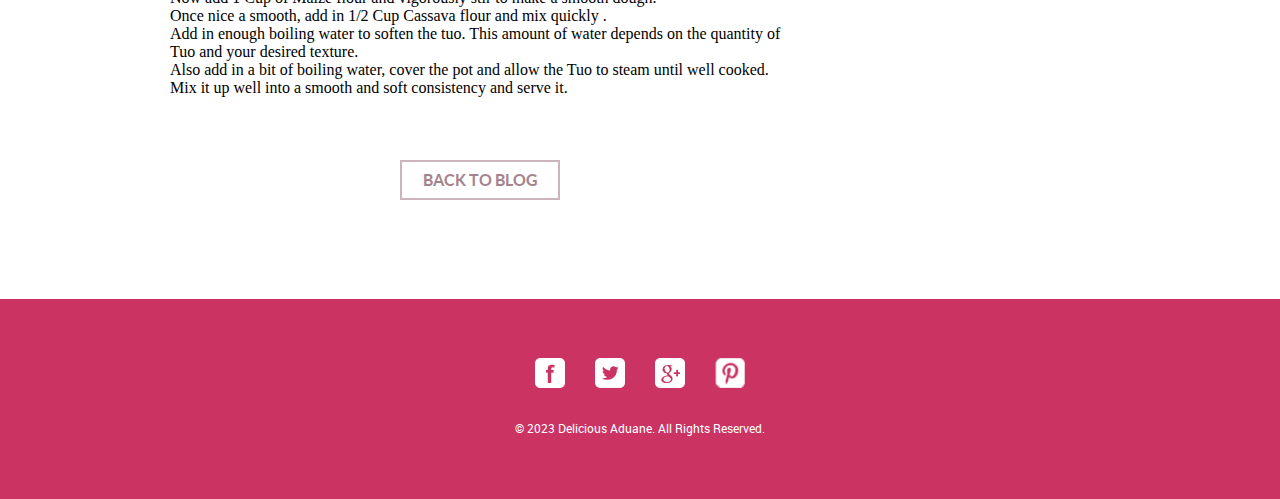
<file: singlepost3.html>
<!doctype html>
<html>
<head>
	<meta charset="UTF-8">
	<meta name="viewport" content="width=device-width, initial-scale=1.0">
	<title>TUO ZAAFI - Delicious Aduane</title>
	<link rel="stylesheet" href="css/style.css" type="text/css">
	<link rel="stylesheet" type="text/css" href="css/mobile.css">
	<script src="js/mobile.js" type="text/javascript"></script>
</head>
<body>
	<div id="page">
		<div id="header">
			<div>
				<a href="index.html" class="logo"><img src="images/newlogo.png" alt="" style="width:100px;height:100px;" ALIGN=CENTER></a>
				<ul id="navigation">
					<li class="selected">
						<a href="index.html">Home</a> 
					</li> 
					<li class="menu">
						<a href="about.html">About</a> 
						<!-- <ul class="primary">
							<li>
								<a href="product.html">Product</a>
							</li>
						</ul> -->
					</li>
					<li class="menu">
						<a href="blog.html">Blog</a>
						<ul class="secondary">
							<li>
								<a href="singlepost.html">Single post</a>   
							</li>
						</ul>
					</li>
					<li>
						<a href="contact.html">Contact</a>
					</li>
				</ul>
			</div>
		</div>
		<div id="body">
			<div class="header">
				<div>
					<h1>TUO ZAAFI</h1>
				</div>
			</div>
			<div class="singlepost">
				<div class="featured">
					<img src="images\new\tuozaafi.jpg" alt=""  style="width:600px;height:400px;" >
					<h1>TUO ZAAFI</h1>
					<!-- <span>Ingredients</span> -->
					<!-- <p>1/2 cup of palm oil,
					<img src="images\new\tuozaafi.jpg" alt="" width="300" height="300">
					<h1>TOU ZAAFI </h1> -->
					<span>Ingredients </span>
				    <p>1/2 cup of palm oil,
						1 bundle of Ayoyo leaves, 
						5 pieces of chilli pepper, 
						1/2 teaspoon of dawadawa,
						3 big onions, 
						2 pieces of ginger,
						2 cloves of garlic, 2 pounds of meat(towel,cowhide,beef)
						1/2 pound of fish (Salmon/Herrings),
						Fish seasoning,
						2 Tomatoes,
						1 Tablespoon of tomato paste,
						Salt,
						1/4 teaspoon of salt peter,
						Spices,
						2 Cups of of maize flour, 
						1/2 cup of cassava flour, 
						1 litre hot water, 
						1 litre room temperature water.  </p>
					<p>HEALTH BENEFITS:The ayoyo leaves are a good source of protein,calcium,potassium,phosphorus and vitamin C.This promotes good growth in children, because protein is a body building food which helps to prevent kwashiokor. Also, calcium and potassium help to build strong bones and teeth and vitamin C helps to protect our gums from diseases like scurvy. Tuo zaafi also contains carbohydrates which fuel our bodies and help our brain to fully function. It also contains iron which helps with healthy red blood cellls and prevents aneamia.    </p>
					<p>STEPS TO PREPARE</p>
					<li>Cut meat into sizes, wash and put into a cooking pot</li>
					<li>Blend onions, ginger, garlic and pepper  in a blender until smooth.

						Pour over meat and place cooking pot on medium heat.( Leave a small amount of the blended mixture)</li>
						<li>Add salt and seasonings and allow meat to boil</li>
						<li>Wash and chop the ayoyo leaves into smaller pieces into a large bowl</li>
						<li>On a separate heat, boil water under high heat</li>
						<li>Add chopped onion, powdered fish, powdered okro and dawadawa and cook for about 7 minutes</li>
						<li>Place ayoyo leaves and salt peter (kawu) into boiling mixture.</li>
						<li>Stir continuously until the ingredients becomes very soft. (do not cover). Set aside</li>
						<li>When meat is cooked and soft, heat palm oil over medium heat until hot</li>
						<li>Add chopped onions and the remaining blended mixture to the oil and stir until tender and soft</li>
						<li>Add fresh tomatoes and and tomato paste. Stir occasionally</li>
						<li>Pour in your cooked meat</li>
						<li>Wash salmon and herrings and add to the stew</li>
						<li>Add all spices after 10 minutes and allow to cook.</li>
						<li>Adjust salt to taste</li>
						<li>Separately sieve the flours to ensure that it is nice, smooth and free of lumps.</li>
						<li>Mix 1 Cup of Maize flour with 1L of cold water. Cook into a thin porridge. Add boiling water to achieve a thin light porridge as it thickens up.</li>
						<li>Now add 1 Cup of Maize flour and vigorously stir to make a smooth dough.</li>
						<li>Once nice a smooth, add in 1/2 Cup Cassava flour and mix quickly .</li>
						
						<li>Add in enough boiling water to soften the tuo. This amount of water depends on the quantity of Tuo and your desired texture.</li>
						<li>Also add in a bit of boiling water, cover the pot and allow the Tuo to steam until well cooked.</li>
						<li>Mix it up well into a smooth and soft consistency and serve it.</li>
					<a href="blog.html" class="load">back to blog</a>
				</div>
				<!-- <div class="sidebar">
					<h1>Recent Posts</h1>
					<img src="images/on-diet.png" alt="">
					<h2>ON THE DIET</h2>
					<span>By Admin on November 28, 2023</span>
					<p>You can replace all this text with your own text. You can remove any link to our website from this website template.</p>
					<a href="singlepost.html" class="more">Read More</a>
				</div> -->
			</div>
		</div>
		<div id="footer">
			<div>
				<div class="connect">
					<a href="#" class="facebook">facebook</a>
					<a href="#" class="twitter">twitter</a>
					<a href="#" class="googleplus">googleplus</a>
					<a href="#" class="pinterest">pinterest</a>
				</div>
				<p>&copy; 2023 Delicious Aduane. All Rights Reserved.</p>
			</div>
		</div>
	</div>
</body>
</html>
</file>
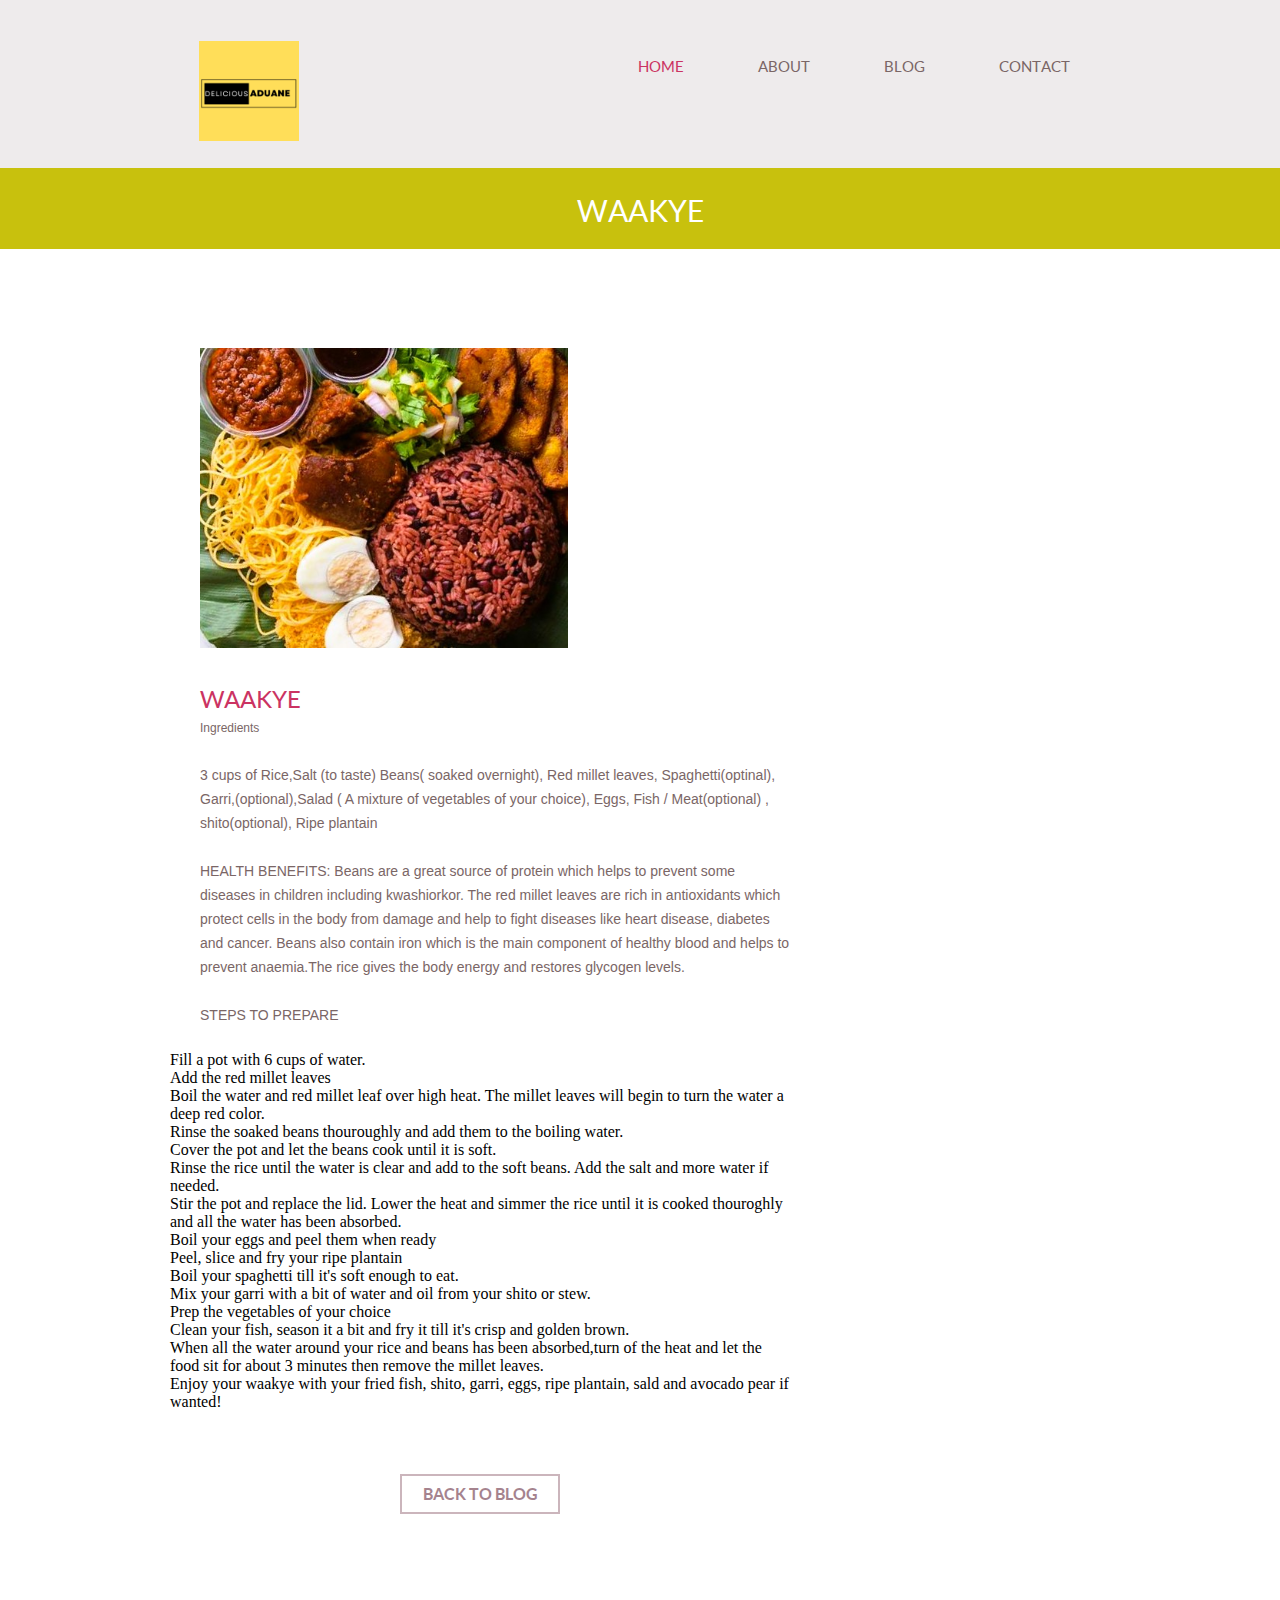
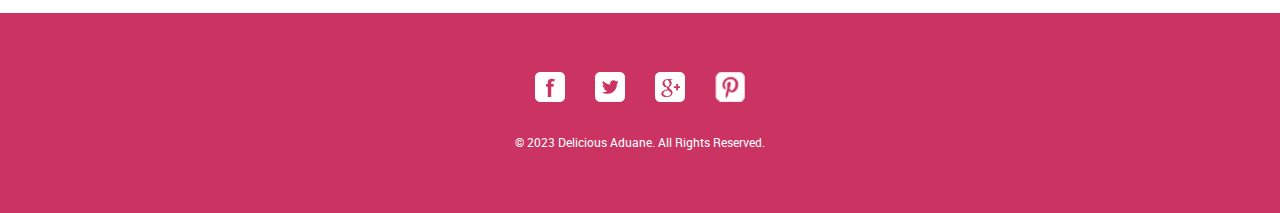
<file: singlepost4.html>
<!doctype html>
<html>
<head>
	<meta charset="UTF-8">
	<meta name="viewport" content="width=device-width, initial-scale=1.0">
	<title>singlepost - Delicious Aduane</title>
	<link rel="stylesheet" href="css/style.css" type="text/css">
	<link rel="stylesheet" type="text/css" href="css/mobile.css">
	<script src="js/mobile.js" type="text/javascript"></script>
</head>
<body>
	<div id="page">
		<div id="header">
			<div>
				<a href="index.html" class="logo"><img src="images/newlogo.png" alt="" style="width:100px;height:100px;" ALIGN=CENTER></a>
				<ul id="navigation">
					<li class="selected">
						<a href="index.html">Home</a> 
					</li> 
					<li class="menu">
						<a href="about.html">About</a> 
						<!-- <ul class="primary">
							<li>
								<a href="product.html">Product</a>
							</li>
						</ul> -->
					</li>
					<li class="menu">
						<a href="blog.html">Blog</a>
						<ul class="secondary">
							<li>
								<a href="singlepost.html">Single post</a>   
							</li>
						</ul>
					</li>
					<li>
						<a href="contact.html">Contact</a>
					</li>
				</ul>
			</div>
		</div>
		<div id="body">
			<div class="header">
				<div>
					<h1>Waakye</h1>
				</div>
			</div>
			<div class="singlepost">
				<div class="featured">
					<img src="images\new\waakye.jpg" alt="" width="300" height="300">
					<h1>Waakye</h1>
					<span>Ingredients</span>
					<p>3 cups of Rice,Salt (to taste)
						Beans( soaked overnight),
						  Red millet leaves, 
						  Spaghetti(optinal), Garri,(optional),Salad ( A mixture of vegetables of your choice), Eggs, Fish / Meat(optional) , shito(optional), Ripe plantain </p>
						  <p>HEALTH BENEFITS: Beans are a great source of protein  which helps to prevent some diseases in children including kwashiorkor. The red millet leaves are rich in antioxidants which protect cells in the body from damage and help to fight diseases like heart disease, diabetes and cancer. Beans also contain iron which is the main component of healthy blood and helps to prevent anaemia.The rice gives the body energy and restores glycogen levels. </p>
						  <p>STEPS TO PREPARE</p>
						  <li>Fill a pot with 6 cups of water.</li>
						  <li>Add the red millet leaves</li>
						  <li>Boil the water and red millet leaf over high heat. The millet
							leaves will begin to turn the water a deep red color.</li>
							<li>Rinse the soaked beans thouroughly and add them to the boiling water.</li>
							<li>Cover the pot and  let the beans cook until it is soft.</li>
							<li>Rinse the rice until the water is clear and add to the soft
								beans.
								Add the salt and more water if needed.</li>
								<li>Stir the pot and replace the lid. Lower the heat and
									simmer the rice until it is cooked thouroghly and all the water has been absorbed.</li>
									<li>Boil your eggs and peel them when ready</li>
									<li>Peel, slice and fry your ripe plantain</li>
									<li>Boil your spaghetti till it's soft enough to eat.</li>
									<li>Mix your garri with a bit of water and oil from your shito or stew.</li>
									<li>Prep the vegetables of your choice </li>
									<li>Clean your fish, season it a bit and fry it till it's crisp and golden brown.</li>
									<li>When all the water around your rice and beans has been absorbed,turn of the heat and let the food sit for about 3 minutes then remove the millet leaves.</li>
									<li>Enjoy your waakye with your fried fish, shito, garri, eggs, ripe plantain, sald and avocado pear if wanted!</li>

					<a href="blog.html" class="load">back to blog</a>
				</div>
				<!-- <div class="sidebar">
					<h1>Recent Posts</h1>
					<img src="images/on-diet.png" alt="">
					<h2>ON THE DIET</h2>
					<span>By Admin on November 28, 2023</span>
					<p>You can replace all this text with your own text. You can remove any link to our website from this website template.</p>
					<a href="singlepost.html" class="more">Read More</a>
				</div> -->
			</div>
		</div>
		<div id="footer">
			<div>
				<div class="connect">
					<a href="#" class="facebook">facebook</a>
					<a href="#" class="twitter">twitter</a>
					<a href="#" class="googleplus">googleplus</a>
					<a href="#" class="pinterest">pinterest</a>
				</div>
				<p>&copy; 2023 Delicious Aduane. All Rights Reserved.</p>
			</div>
		</div>
	</div>
</body>
</html>
</file>
<file: css/style.css>
/* Website template by freewebsitetemplates.com */
body {
	margin: 0;
	padding: 0;
	position: relative;
	width: auto;
}
body #page {
	margin: 0;
	overflow: hidden;
	padding: 0;
	width: auto;
}
a {
	text-decoration: none;
	outline: none;
}
a:active {
	background: none;
}
img {
	border: none;
}
/*-------------------------------------------FONTS---------------------------------------------*/
@font-face {
	font-family: 'roboto-regular-webfont';
	src: url('../fonts/roboto-regular-webfont.eot');
	src: url('../fonts/roboto-regular-webfont.woff') format('woff'), url('../fonts/roboto-regular-webfont.ttf') format('truetype'), url('../fonts/roboto-regular-webfont.svg') format('svg');
}
@font-face {
	font-family: 'quicksand-bold-webfont';
	src: url('../fonts/quicksand-bold-webfont.eot');
	src: url('../fonts/quicksand-bold-webfont.woff') format('woff'), url('../fonts/quicksand-bold-webfont.ttf') format('truetype'), url('../fonts/quicksand-bold-webfont.svg') format('svg');
}
@font-face {
	font-family: 'magra-bold-webfont';
	src: url('../fonts/magra-bold-webfont.eot');
	src: url('../fonts/magra-bold-webfont.woff') format('woff'), url('../fonts/magra-bold-webfont.ttf') format('truetype'), url('../fonts/magra-bold-webfont.svg') format('svg');
}
@font-face {
	font-family: 'lato-regular-webfont';
	src: url('../fonts/lato-regular-webfont.eot');
	src: url('../fonts/lato-regular-webfont.woff') format('woff'), url('../fonts/lato-regular-webfont.ttf') format('truetype'), url('../fonts/lato-regular-webfont.svg') format('svg');
}
@font-face {
	font-family: 'lato-bold-webfont';
	src: url('../fonts/lato-bold-webfont.eot');
	src: url('../fonts/lato-bold-webfont.woff') format('woff'), url('../fonts/lato-bold-webfont.ttf') format('truetype'), url('../fonts/lato-bold-webfont.svg') format('svg');
}
/*----------------------------------------header-styles---------------------------------------*/
#header {
	background-color: #eeebec;
	margin: 0;
	padding: 0;
	position: relative;
	width: 100%;
}
#header div {
	margin: 0 auto;
	max-width: 940px;
	overflow: hidden;
	padding: 41px 10px 27px;
}
#header div a.logo {
	float: left;
	margin: 0 0 0 29px;
	padding: 0;
	width: auto;
}
#header div a.logo img {
	display: block;
	margin: 0;
	padding: 0;
	width: auto;
}
#header div ul {
	display: inline-block;
	float: right;
	list-style: none outside none;
	margin: 0 auto;
	padding: 17px 0 0;
	text-align: center;
	width: 513px;
}
#header div ul li {
	display: inline-block;
	*float: left; /* Needed for IE7 and old versions */
	margin: 0 35px;
	padding: 0;
	position: relative;
	width: auto;
}
#header div ul li a {
	color: #7a6666;
	font-family: lato-regular-webfont;
	font-size: 15px;
	font-weight: normal;
	line-height: 15px;
	margin: 0;
	padding: 0;
	text-align: center;
	text-transform: uppercase;
}
#header div ul li.selected a, #header div ul li.selected a:hover {
	color: #cb3362;
}
#header div ul li a:hover, #header div ul li.menu:hover ul li a {
	color: #c8c10d;
}
#header div ul li ul li a {
	color: #cb3362;
	font-family: lato-regular-webfont;
	font-size: 15px;
	font-weight: normal;
	line-height: 15px;
	margin: 0;
	padding: 0;
	text-align: center;
	text-transform: uppercase;
}
#header div ul li.menu {
	min-height: 35px;
	z-index: 80;
}
#header div ul li.menu ul {
	display: block;
	float: none;
	left: -99999px;
	margin: 0;
	padding: 0;
	position: absolute;
	top: 24px;
	width: 106px;
	z-index: 90;
}
#header div ul li.menu:hover ul.primary, #header div ul li.menu ul#selected.primary {
	left: -30px;
}
#header div ul li.menu:hover ul.secondary, #header div ul li.menu ul#selected.secondary {
	left: -27px;
}
#header div ul li.menu ul li {
	float: none;
	margin: 0;
	padding: 0;
}
/*----------------------------------------body-home-styles---------------------------------------*/
#body.home {
	margin: 0;
	overflow: hidden;
	padding: 0;
	position: relative;
	width: 100%;
}
#body.home div.header {
	background-color: #f8f8f8;
	margin: 0;
	max-width: none;
	overflow: hidden;
	padding: 0;
	width: 100%;
}
#body.home div.header img {
	display: block;
	left: 50%;
	margin: 0 auto 0 -563px;
	padding: 0;
	position: absolute;
	width: 1126px;
}
#body.home div.header div {
	margin: 0 auto;
	max-width: 960px;
	min-height: 660px;
	padding: 0;
	position: relative;
}
#body.home div.header div a {
	background: url(../images/icons.png) no-repeat 0 -128px;
	color: #FFFFFF;
	display: block;
	font-family: quicksand-bold-webfont;
	font-size: 24px;
	font-weight: normal;
	height: 99px;
	line-height: 24px;
	margin: 0;
	padding: 52px 0 0;
	position: absolute;
	right: 130px;
	text-align: center;
	text-transform: uppercase;
	top: 437px;
	width: 156px;
	z-index: 90;
}
#body.home div.body {
	background-color: #eae7e8;
	margin: 0;
	max-width: none;
	padding: 0;
	width: 100%;
}
#body.home div.body div {
	margin: 0 auto;
	max-width: 960px;
	overflow: hidden;
	padding: 0;
}
#body.home div.body div div {
	float: left;
	margin: 0;
	padding: 0 0 0 40px;
	width: 560px;
}
#body.home div.body div img {
	display: block;
	float: right;
	left: 0;
	margin: 0;
	padding: 0;
	position: relative;
	width: auto;
}
#body.home div.body div div h1 {
	color: #7A6666;
	display: block;
	font-family: lato-bold-webfont;
	font-size: 18px;
	font-weight: normal;
	line-height: 24px;
	margin: 0;
	padding: 47px 0 18px;
	text-align: left;
	text-transform: uppercase;
	width: 560px;
}
#body.home div.body div div h2 {
	color: #E32A62;
	display: block;
	font-family: magra-bold-webfont;
	font-size: 30px;
	font-weight: normal;
	line-height: 30px;
	margin: 0;
	padding: 0 0 26px;
	text-align: left;
	text-transform: none;
	width: 560px;
}
#body.home div.body div div p {
	color: #7a6666;
	display: block;
	font-family: roboto-regular-webfont;
	font-size: 14px;
	font-weight: normal;
	line-height: 24px;
	margin: 0;
	padding: 0;
	text-align: left;
	width: 560px;
}
#body.home div.body div div p a {
	color: #7a6666;
	display: block;
	font-family: roboto-regular-webfont;
	font-size: 14px;
	font-weight: normal;
	line-height: 24px;
	margin: 0;
	padding: 0;
	text-decoration: underline;
}
#body.home div.body div div p a:hover {
	color: #c8c10d;
}
#body.home div.footer {
	background-color: #c8c10d;
	margin: 0;
	max-width: none;
	padding: 0;
	width: 100%;
}
#body.home div.footer div {
	margin: 0 auto;
	max-width: 960px;
	padding: 0;
}
#body.home div.footer div ul {
	display: inline-block;
	list-style: none outside none;
	margin: 0;
	padding: 36px 0 32px;
	width: 100%;
}
#body.home div.footer div ul li {
	float: left;
	margin: 0 10px;
	padding: 0;
	width: 220px;
}
#body.home div.footer div ul li a {
	background: url(../images/icons.png) no-repeat;
	display: block;
	height: 44px;
	margin: 0 auto 22px;
	padding: 0;
	width: 80px;
}
#body.home div.footer div ul li a.product {
	background-position: 0 -372px;
}
#body.home div.footer div ul li a.about {
	background-position: 0 -418px;
}
#body.home div.footer div ul li a.flavor {
	background-position: 0 -280px;
}
#body.home div.footer div ul li a.contact {
	float: none;
	background-position: 0 -326px;
}
#body.home div.footer div ul li h1 {
	color: #ffffff;
	font-family: lato-regular-webfont;
	font-size: 20px;
	font-weight: normal;
	line-height: 20px;
	margin: 0;
	padding: 0;
	text-align: center;
	text-transform: uppercase;
}
/*----------------------------------------body-styles---------------------------------------*/
#body {
	margin: 0;
	overflow: hidden;
	padding: 0;
	position: relative;
	width: 100%;
}
#body div.header {
	background-color: #c8c10d;
	margin: 0 auto;
	max-width: none;
	overflow: hidden;
	padding: 0;
}
#body div.header div {
	margin: 0 auto;
	max-width: 960px;
	padding: 0;
}
#body div.header div h1 {
	color: #FFFFFF;
	font-family: lato-regular-webfont;
	font-size: 30px;
	font-weight: normal;
	line-height: 30px;
	margin: 0;
	padding: 28px 0 23px;
	text-align: center;
	text-transform: uppercase;
}
#body div.body {
	background-color: #ebebed;
	margin: 0;
	max-width: none;
	min-height: 249px;
	overflow: hidden;
	padding: 0;
	width: 100%;
}
#body div.body img {
	display: block;
	left: 50%;
	margin: 0 auto 0 -507px;
	padding: 0;
	position: absolute;
	width: 1014px;
}
#body div.footer {
	margin: 0 auto;
	max-width: 960px;
	overflow: hidden;
	padding: 40px 0 110px;
}
#body div.footer div.sidebar {
	background-color: #EFEDEE;
	float: left;
	margin: 0 10px 0 40px;
	padding: 36px 0 34px;
	width: 280px;
}
#body div.footer div.article {
	float: left;
	margin: 0;
	padding: 0 0 0 30px;
	width: 560px;
}
#body div.footer div.sidebar h1 {
	display: block;
	line-height: 48px;
	margin: 0 auto;
	padding: 0 0 50px;
	text-align: center;
	width: 193px;
}
#body div.footer div.sidebar p {
	display: block;
	line-height: 48px;
	margin: 0 auto;
	text-align: center;
	width: 169px;
}
#body div.footer div h1 {
	color: #CB3362;
	font-family: lato-regular-webfont;
	font-size: 24px;
	font-weight: normal;
	line-height: 24px;
	margin: 0;
	padding: 0 0 27px;
	text-align: left;
	text-transform: uppercase;
}
#body div.footer div p, #body div.footer div span {
	color: #7A6666;
	font-family: roboto-regular-webfont;
	font-size: 14px;
	font-weight: normal;
	line-height: 24px;
	margin: 0;
	padding: 0 0 24px;
	text-align: left;
}
#body div.footer div span {
	display: block;
	margin: 0;
	padding: 0;
}
#body div.footer div p a {
	color: #7a6666;
	font-family: roboto-regular-webfont;
	font-size: 14px;
	font-weight: normal;
	line-height: 24px;
	margin: 0;
	padding: 0;
	text-decoration: underline;
}
#body div.footer div p a:hover, #body div ul li p a:hover, #body div.blog .featured ul li div p a:hover, #body div.blog .sidebar p a:hover, #body div.blog .featured p a:hover, #body.contact div.body div div p a:hover {
	color: #c8c10d;
}
#body div {
	margin: 0 auto;
	max-width: 960px;
	padding: 7px 0 57px;
}
#body div ul {
	display: inline-block;
	list-style: none outside none;
	margin: 0;
	overflow: hidden;
	padding: 0 0 22px;
	width: 100%;
}
#body div ul li {
	float: left;
	margin: 0 10px;
	padding: 0;
	width: 220px;
}
#body div ul li h1 {
	color: #E32A62;
	font-family: magra-bold-webfont;
	font-size: 28px;
	font-weight: normal;
	line-height: 28px;
	margin: 0;
	padding: 87px 0 27px 30px;
	text-align: left;
	text-transform: capitalize;
}
#body div ul li p {
	color: #7A6666;
	font-family: roboto-regular-webfont;
	font-size: 14px;
	font-weight: normal;
	line-height: 24px;
	margin: 0;
	padding: 0 0 0 30px;
	text-align: left;
	width: 190px;
}
#body div ul li p a {
	color: #7a6666;
	font-family: roboto-regular-webfont;
	font-size: 14px;
	font-weight: normal;
	line-height: 24px;
	margin: 0;
	padding: 0;
	text-decoration: underline;
}
#body div ul li img {
	display: block;
	margin: 0 auto 15px;
	padding: 0;
	width: auto;
}
#body div ul li h2 {
	color: #e32a62;
	font-family: lato-regular-webfont;
	font-size: 20px;
	font-weight: normal;
	line-height: 24px;
	margin: 0;
	padding: 0;
	text-align: center;
	text-transform: uppercase;
}
#body div.blog {
	margin: 0 auto;
	max-width: 960px;
	overflow: hidden;
	padding: 98px 0 146px;
}
#body div.singlepost {
	margin: 0 auto;
	max-width: 960px;
	overflow: hidden;
	padding: 98px 0 99px;
}
#body div.blog .featured {
	float: left;
	margin: 0 10px;
	padding: 0;
	width: 620px;
}
#body div.singlepost .featured {
	float: left;
	margin: 0 10px;
	padding: 0;
	width: 620px;
}
#body div.blog .featured ul {
	display: inline-block;
	list-style: none;
	margin: 0;
	overflow: hidden;
	padding: 0;
	width: 100%;
}
#body div.blog .featured ul li:first-child {
	margin: 0 0 50px 0;
}
#body div.blog .featured ul li {
	background: url(../images/bg-border.gif) no-repeat bottom center;
	float: none;
	margin: 0 0 39px;
	overflow: hidden;
	padding: 0;
	width: auto;
}
#body div.blog .featured ul li img {
	float: left;
	margin: 2px 0 0;
	padding: 0 30px;
	width: auto;
}
#body div.blog .featured ul li div {
	float: left;
	margin: 0;
	padding: 0 0 36px 10px;
	width: 370px;
}
#body div.blog .featured ul li div h1 {
	color: #CB3362;
	font-family: lato-regular-webfont;
	font-size: 24px;
	font-weight: normal;
	line-height: 24px;
	margin: 0;
	padding: 0 0 3px;
	text-align: left;
	text-transform: uppercase;
}
#body div.blog .featured ul li div span {
	color: #7A6666;
	display: block;
	font-family: roboto-regular-webfont;
	font-size: 12px;
	font-weight: normal;
	line-height: 24px;
	margin: 0;
	padding: 0 0 24px;
	text-align: left;
	text-transform: none;
}
#body div.blog .featured ul li div p {
	color: #7a6666;
	font-family: roboto-regular-webfont;
	font-size: 14px;
	font-weight: normal;
	line-height: 24px;
	margin: 0;
	padding: 0 0 39px 0;
	text-align: left;
	width: 100%;
}
#body div.blog .featured ul li div p a {
	color: #7a6666;
	font-family: roboto-regular-webfont;
	font-size: 14px;
	font-weight: normal;
	line-height: 24px;
	margin: 0;
	padding: 0;
	text-decoration: underline;
}
#body div.blog .featured ul li div a.more {
	border: 2px solid #cbb5bc;
	color: #a5838e;
	display: block;
	font-family: lato-bold-webfont;
	font-size: 16px;
	font-weight: normal;
	height: 36px;
	line-height: 36px;
	margin: 0;
	padding: 0;
	text-align: center;
	text-transform: uppercase;
	width: 156px;
}
#body div.blog .featured ul li div a.more:hover {
	background-color: #c8c10d;
	border: none;
	color: #ffffff;
	height: 40px;
	line-height: 40px;
	width: 160px;
}
#body div.blog .featured a.load {
	border: 2px solid #cbb5bc;
	color: #a5838e;
	display: block;
	font-family: lato-bold-webfont;
	font-size: 16px;
	font-weight: normal;
	height: 36px;
	line-height: 36px;
	margin: 0 auto;
	padding: 0;
	text-align: center;
	text-transform: uppercase;
	width: 156px;
}
#body div.blog .featured a.load:hover {
	background-color: #cb3362;
	border: none;
	color: #ffffff;
	height: 40px;
	line-height: 40px;
	width: 160px;
}
#body div.blog .sidebar {
	background-color: #EFEDEE;
	float: left;
	margin: 0;
	padding: 0 0 71px;
	width: 280px;
}
#body div.singlepost .sidebar {
	background-color: #EFEDEE;
	float: left;
	margin: 0;
	padding: 0 0 71px;
	width: 280px;
}
#body div.blog .sidebar h1, #body div.singlepost .sidebar h1 {
	color: #CB3362;
	font-family: magra-bold-webfont;
	font-size: 30px;
	font-weight: normal;
	line-height: 30px;
	margin: 0;
	padding: 42px 0 29px;
	text-align: center;
	text-transform: capitalize;
}
#body div.blog .sidebar img, #body div.singlepost .sidebar img {
	display: block;
	margin: 0 auto;
	padding: 0;
	width: auto;
}
#body div.blog .sidebar h2, #body div.singlepost .sidebar h2 {
	color: #CB3362;
	font-family: lato-regular-webfont;
	font-size: 24px;
	font-weight: normal;
	line-height: 24px;
	margin: 0;
	padding: 34px 0 3px;
	text-align: center;
	text-transform: uppercase;
}
#body div.blog .sidebar span, #body div.singlepost .sidebar span {
	color: #7A6666;
	display: block;
	font-family: roboto-regular-webfont;
	font-size: 12px;
	font-weight: normal;
	line-height: 24px;
	margin: 0;
	padding: 0 0 24px;
	text-align: center;
	text-transform: none;
}
#body div.blog .sidebar p, #body div.singlepost .sidebar p {
	color: #7A6666;
	display: block;
	font-family: roboto-regular-webfont;
	font-size: 14px;
	font-weight: normal;
	line-height: 24px;
	margin: 0 auto;
	padding: 0 0 64px;
	text-align: center;
	text-transform: none;
	width: 200px;
}
#body div.blog .sidebar p a, #body div.singlepost .sidebar p a {
	color: #7a6666;
	font-family: roboto-regular-webfont;
	font-size: 14px;
	font-weight: normal;
	line-height: 24px;
	margin: 0;
	padding: 0;
	text-decoration: underline;
}
#body div.blog .sidebar a.more, #body div.singlepost .sidebar a.more {
	border: 2px solid #d3c2c7;
	color: #a5838e;
	display: block;
	font-family: lato-bold-webfont;
	font-size: 16px;
	font-weight: normal;
	height: 36px;
	line-height: 36px;
	margin: 0 auto;
	padding: 0;
	text-align: center;
	text-transform: uppercase;
	width: 156px;
}
#body div.blog .sidebar a.more:hover, #body div.singlepost .sidebar a.more:hover {
	background-color: #c8c10d;
	border: none;
	color: #ffffff;
	height: 40px;
	line-height: 40px;
	width: 160px;
}
#body div.singlepost .featured img {
	display: block;
	margin: 0;
	padding: 1px 0 0 30px;
	width: auto;
}
#body div.singlepost .featured h1 {
	color: #CB3362;
	font-family: lato-regular-webfont;
	font-size: 24px;
	font-weight: normal;
	line-height: 24px;
	margin: 0;
	padding: 40px 0 4px 30px;
	text-align: left;
	text-transform: uppercase;
}
#body div.singlepost .featured span {
	color: #7A6666;
	display: block;
	font-family: Arial;
	font-size: 12px;
	font-weight: normal;
	line-height: 24px;
	margin: 0;
	padding: 0 0 23px 30px;
	text-align: left;
	text-transform: none;
}
#body div.singlepost .featured p {
	color: #7A6666;
	font-family: Arial;
	font-size: 14px;
	font-weight: normal;
	line-height: 24px;
	margin: 0;
	padding: 0 0 24px 30px;
	text-align: left;
}
#body div.singlepost .featured p a {
	color: #7a6666;
	font-family: Arial;
	font-size: 14px;
	font-weight: normal;
	line-height: 24px;
	margin: 0;
	padding: 0;
	text-decoration: underline;
}
#body div.singlepost .featured a.load {
	border: 2px solid #CBB5BC;
	color: #A5838E;
	display: block;
	font-family: lato-bold-webfont;
	font-size: 16px;
	font-weight: normal;
	height: 36px;
	line-height: 36px;
	margin: 63px auto 0;
	padding: 0;
	text-align: center;
	text-transform: uppercase;
	width: 156px;
}
#body div.singlepost .featured a.load:hover {
	background-color: #c8c10d;
	border: none;
	color: #ffffff;
	height: 40px;
	line-height: 40px;
	width: 160px;
}
#body.contact div.body {
	background: url(../images/ashesi.jpg) no-repeat center top #b5aaad;
	margin: 0;
	max-width: none;
	padding: 0;
	width: 100%;
}
#body.contact div.body div {
	margin: 0 auto;
	max-width: 960px;
	overflow: hidden;
	padding: 39px 0 0;
}
#body.contact div.body div div {
	background: url(../images/bg-transparent.png) repeat;
	margin: 0 auto;
	overflow: hidden;
	padding: 30px 0 35px 133px;
	width: 747px;
}
#body.contact div.body div div img {
	float: left;
	left: auto;
	margin: 0 38px 0 0;
	padding: 0;
	position: relative;
	width: auto;
}
#body.contact div.body div div h1 {
	color: #CB3362;
	float: left;
	font-family: lato-regular-webfont;
	font-size: 24px;
	font-weight: normal;
	line-height: 24px;
	margin: 0;
	padding: 15px 0 4px;
	text-align: left;
	text-transform: uppercase;
	width: 510px;
}
#body.contact div.body div div p {
	color: #7a6666;
	float: left;
	font-family: roboto-regular-webfont;
	font-size: 14px;
	font-weight: normal;
	line-height: 24px;
	margin: 0;
	padding: 0;
	text-align: left;
	width: 510px;
}
#body.contact div.body div div p a {
	color: #7a6666;
	font-family: roboto-regular-webfont;
	font-size: 14px;
	font-weight: normal;
	line-height: 24px;
	margin: 0;
	padding: 0;
	text-decoration: underline;
}
#body div.footer .contact {
	float: left;
	margin: 0 10px 0 0;
	max-width: none;
	padding: 0 0 61px 40px;
	width: 590px;
}
#body div.footer .contact h1 {
	color: #CB3362;
	float: none;
	font-family: lato-regular-webfont;
	font-size: 24px;
	font-weight: normal;
	line-height: 24px;
	margin: 0;
	padding: 0 0 43px;
	text-align: left;
	text-transform: uppercase;
	width: auto;
}
#body div.footer .contact form {
	margin: 0;
	overflow: hidden;
	padding: 0;
	width: 560px;
}
#body div.footer .contact form input {
	background: none;
	border: 1px solid #B6ADB0;
	color: #7A6666;
	display: block;
	font-family: lato-regular-webfont;
	font-size: 14px;
	font-weight: normal;
	height: 38px;
	line-height: 38px;
	margin: 0 0 8px;
	padding: 0 0 0 10px;
	text-align: left;
	width: 548px;
}
#body div.footer .contact form textarea {
	background: none;
	border: 1px solid #B6ADB0;
	color: #7A6666;
	display: block;
	font-family: lato-regular-webfont;
	font-size: 14px;
	font-weight: normal;
	height: 270px;
	line-height: 24px;
	margin: 0 0 9px;
	overflow: auto;
	padding: 7px 0 0 10px;
	resize: none;
	text-align: left;
	width: 548px;
}
#body div.footer .contact form input#submit {
	background: none;
	border: 2px solid #c5abb4;
	color: #a5838e;
	cursor: pointer;
	display: block;
	font-family: lato-bold-webfont;
	font-size: 16px;
	font-weight: normal;
	height: 40px;
	line-height: 36px;
	margin: 0;
	padding: 0;
	text-align: center;
	text-transform: uppercase;
	width: 141px;
}
#body div.footer .contact form input#submit:hover {
	background-color: #c8c10d;
	border: none;
	height: 40px;
	width: 141px;
}
#body div.footer .section {
	background-color: #EFEDEE;
	float: left;
	margin: 0;
	max-width: none;
	padding: 0 0 35px;
	width: 280px;
}
#body div.footer .section h1 {
	color: #CB3362;
	display: block;
	font-family: lato-regular-webfont;
	font-size: 24px;
	font-weight: normal;
	line-height: 24px;
	margin: 0 auto;
	padding: 24px 0 27px;
	text-align: center;
	text-transform: uppercase;
	width: 202px;
}
#body div.footer .section p {
	color: #7A6666;
	display: block;
	font-family: roboto-regular-webfont;
	font-size: 14px;
	font-weight: normal;
	line-height: 24px;
	margin: 0 auto;
	padding: 0;
	text-align: center;
	width: 202px;
}
#body div.footer .section p a {
}
#body div.footer .section p a:hover {
}
/*----------------------------------------footer-styles---------------------------------------*/
#footer {
	background-color: #cb3362;
	margin: 0;
	padding: 0;
	width: 100%;
}
#footer div {
	margin: 0 auto;
	max-width: 960px;
	overflow: hidden;
	padding: 59px 0 13px;
}
#footer div p {
	color: #FFFFFF;
	display: block;
	font-family: roboto-regular-webfont;
	font-size: 12px;
	font-weight: normal;
	line-height: 15px;
	margin: 0;
	padding: 33px 0 50px;
	text-align: center;
	text-transform: none
}
#footer div .connect {
	display: block;
	height: 30px;
	margin: 0 auto;
	max-width: none;
	overflow: hidden;
	padding: 0;
	width: 240px;
}
#footer div .connect a {
	background: url(../images/icons.png) no-repeat;
	display: block;
	float: left;
	height: 30px;
	margin: 0 15px;
	padding: 0;
	text-indent: -99999px;
	width: 30px;
}
#footer div .connect a.facebook {
	background-position: 0 0;
}
#footer div .connect a.googleplus {
	background-position: 0 -32px;
}
#footer div .connect a.pinterest {
	background-position: 0 -64px;
}
#footer div .connect a.twitter {
	background-position: 0 -96px;
}
</file>
<file: css/mobile.css>
/* Website template by freewebsitetemplates.com */
@media only screen and (min-width : 320px) and (max-width : 568px) {
	html {
		-webkit-text-size-adjust: none;
	}
	img {
		max-width: 100%;
	}
	body #page {
		margin: 0;
		overflow: hidden;
		padding: 0;
		width: auto;
	}
	#header {
		width: 100%;
	}
	#header div {
		max-width: none;
		overflow: hidden;
		padding: 90px 0 13%;
		width: 100%;
	}
	#header div a.logo {
		display: block;
		float: none;
		height: auto;
		margin: 0 auto;
		padding: 0;
	}
	#header div a.logo img {
		display: block;
		margin: 0 auto;
		padding: 0;
		width: 50%;
	}
	#header span#mobile-navigation {
		background: transparent url(../images/mobile/mobile-menu.png) no-repeat;
		display: block;
		height: 50px;
		margin: 0;
		padding: 0 0 0 0;
		position: absolute;
		right: 6%;
		top: 20px;
		width: 50px;
		z-index: 999;
	}
	#header div > ul#navigation {
		background-image: none;
		background: rgba(121, 101, 102, 0.91);
		border: 1px solid #f8f8f8;
		border-radius: 0;
		display: none;
		height: auto;
		padding: 0;
		position: absolute;
		right: 6%;
		top: 70px;
		width: 88%;
		z-index: 1000;
	}
	#header div > ul#navigation > li {
		border-left: 0;
		border-top: 1px solid #f8f8f8;
		margin: 0;
		padding: 0;
		position: relative;
		text-align: left;
		width: 100%;
	}
	#header div > ul#navigation > li:first-child {
		border-top: 0;
	}
	#header div > ul#navigation > li:hover {
		background-color: transparent;
	}
	#header div ul#navigation li a {
		color: #f8f8f8;
		display: block;
		font-family: Arial;
		font-size: 1.125em;
		font-weight: normal;
		height: 3em;
		line-height: 3.125em;
		padding: 0 10px;
		text-align: left;
		text-shadow: none;
		width: auto;
	}
	#header .mobile-submenu {
		background: rgba(121, 101, 102, 0.91) url(../images/mobile/mobile-expand.png) no-repeat center;
		border-left: 1px solid #f8f8f8;
		display: inline-block;
		height: 3.4em;
		position: absolute;
		right: 0;
		top: 0;
		width: 50px;
		z-index: 0;
	}
	#header div ul#navigation li ul {
		background: none;
		border-top: 1px solid #f8f8f8;
		padding: 0;
		position: static;
		right: 0;
		text-align: left;
		width: 100%;
		z-index: 999;
	}
	#header div ul#navigation li ul, #header div ul#navigation li:hover ul {
		display: none;
	}
	#header div ul#navigation li {
		width: 100%;
		z-index: 40;
	}
	#header div ul#navigation li ul li {
		background: rgba(121, 101, 102, 0.91);
		border-top: 1px solid #f8f8f8;
		display: block;
		margin: 0;
		padding: 0;
		text-align: left;
		width: 100%;
	}
	#header div ul#navigation li ul li:first-child {
		border: none;
	}
	#header div ul#navigation li ul li a {
		background: rgba(121, 101, 103, 0.91);
		color: #f8f8f8;
		padding-left: 20px;
		text-align: left;
		width: auto;
	}
	#header div ul#navigation li:hover a, #header div ul#navigation li.selected a, #header div ul#navigation li:hover ul li a, #header div ul#navigation li:hover ul li a:hover, #header div ul#navigation li ul li.selected a {
		display: block;
	}
	#header div ul#navigation li.selected > a {
		background: rgba(204, 60, 104, 0.91);
		color: #f8f8f8;
	}
	#body {
		margin: 0;
		padding: 0;
		width: 100%;
	}
	#body.home {
		margin: 0;
		padding: 0;
		width: 100%;
	}
}
@media only screen and (max-width : 568px) and (orientation : landscape) {
	
}
	@media only screen and (max-width : 918px) {
	#body{
	}
	#body.home {
	}
	#body div.blog, #body div.singlepost {
		margin: 0;
		max-width: none;
		overflow: hidden;
		padding: 10% 0;
		width: 100%;
	}
	#body.home div.header div {
		margin: 0 auto;
		max-width: 960px;
		min-height: 470px;
		padding: 0;
		position: relative;
	}
	#body.home div.header img {
		display: block;
		height: 21%;
		left: 0;
		margin: 0 auto;
		padding: 0;
		position: absolute;
		width: 100%;
	}
	#body.home div.header div a {
		margin: 0 auto;
		padding: 52px 0 0;
		position: relative;
		right: 0;
		top: 292px;
	}
	#body.home div.body div, #body.home div.footer div {
		margin: 0 auto;
		max-width: none;
		width: 90%;
	}
	#body.home div.body div div {
		float: none;
		margin: 0 auto;
		padding: 0;
		width: 90%;
	}
	#body.home div.body div div h1, #body.home div.body div div h2, #body.home div.body div div p {
		width: 100%;
	}
	#body.home div.body div img {
		display: block;
		float: none;
		margin: 0 auto;
		padding: 0;
		position: inherit;
		width: 100%;
	}
	#body.home div.footer div ul li {
		float: none;
		margin: 0;
		padding: 0 0 8%;
		width: 100%;
	}
	#body.home div.footer div ul li a.contact {
		float: none;
	}
	#body div.body {
		min-height: 280px;
	}
	#body div.body img {
		display: block;
		height: 15%;
		left: 0;
		margin: 0 auto;
		padding: 0;
		position: absolute;
		width: 100%;
	}
	#body div.footer {
		margin: 0;
		max-width: none;
		overflow: hidden;
		padding: 0 0 0;
		width: 100%;
	}
	#body div.footer div.sidebar {
		float: none;
		margin: 10% auto 0;
		padding: 36px 0 34px;
		width: 90%;
	}
	#body div.footer div.article {
		float: none;
		margin: 0 auto;
		padding: 8% 0 0 0;
		width: 90%;
	}
	#body div ul {
		padding: 10% 0;
		width: 100%;
	}
	#body div ul li {
		float: none;
		margin: 0 auto;
		padding: 0;
		width: 90%;
	}
	#body div ul li h1, #body div ul li p {
		margin: 0;
		padding: 0;
		width: 100%;
	}
	#body div.blog .featured {
		float: none;
		margin: 0;
		padding: 0;
		width: 100%;
	}
	#body div.blog .sidebar {
		background-color: #EFEDEE;
		float: none;
		margin: 0;
		padding: 0 0 71px;
		width: 100%;
	}
	#body div.blog .featured ul li:first-child {
		margin: 10% auto;
	}
	#body div.blog .featured ul li {
		background: none;
		margin: 10% auto;
		width: 90%;
	}
	#body div.blog .featured ul li img {
		float: none;
		margin: 5% auto;
	}
	#body div.blog .featured ul li div {
		float: none;
		margin: 0;
		padding: 0;
		width: 100%;
	}
	#body div.singlepost .featured img, #body div.singlepost .featured h1, #body div.singlepost .featured span, #body div.singlepost .featured p {
		padding: 4% 0;
	}
	#body div.blog .featured a.load, #body div.singlepost .featured a.load {
		display: none;
	}
	#body div.blog .sidebar, #body div.singlepost .featured,  #body div.singlepost .sidebar {
		float: none;
		margin: 0 auto;
		padding: 0 0 35px;
		width: 90%;
	}
	#body.contact div.body div{
		padding: 4% 0;
		max-width: none;
		width: 100%;
	}
	#body.contact div.body div div{
		padding: 5% 0;
		width: 90%;
	}
	#body.contact div.body div div img{
		float: none;
		margin: 0 auto;
	}
	#body.contact div.body div div h1, #body.contact div.body div div p{
		padding: 0 0 0 4%;
		width: 96%;
	}
	#footer div {
		margin: 0 auto;
		width: 90%;
	}
	#body div.footer .contact {
		float: none;
		margin: 0 auto;
		max-width: none;
		padding: 4% 0;
		width: 90%;
	}
	#body div.footer .contact form {
		margin: 0;
		overflow: hidden;
		padding: 0;
		width: 100%;
	}
	#body div.footer .contact form input, #body div.footer .contact form textarea {
		-webkit-appearance: none;
		border-radius: 0;
		margin: 0 auto 8px;
		width: 90%;
	}
	#body div.footer .contact form input#submit {
		-webkit-appearance: none;
		margin: 0 0 0 2%;
	}
	#body div.footer .section {
		background-color: #EFEDEE;
		float: none;
		margin: 0 auto 5%;
		max-width: none;
		padding: 0 0 35px;
		width: 90%;
	}
}
</file>
